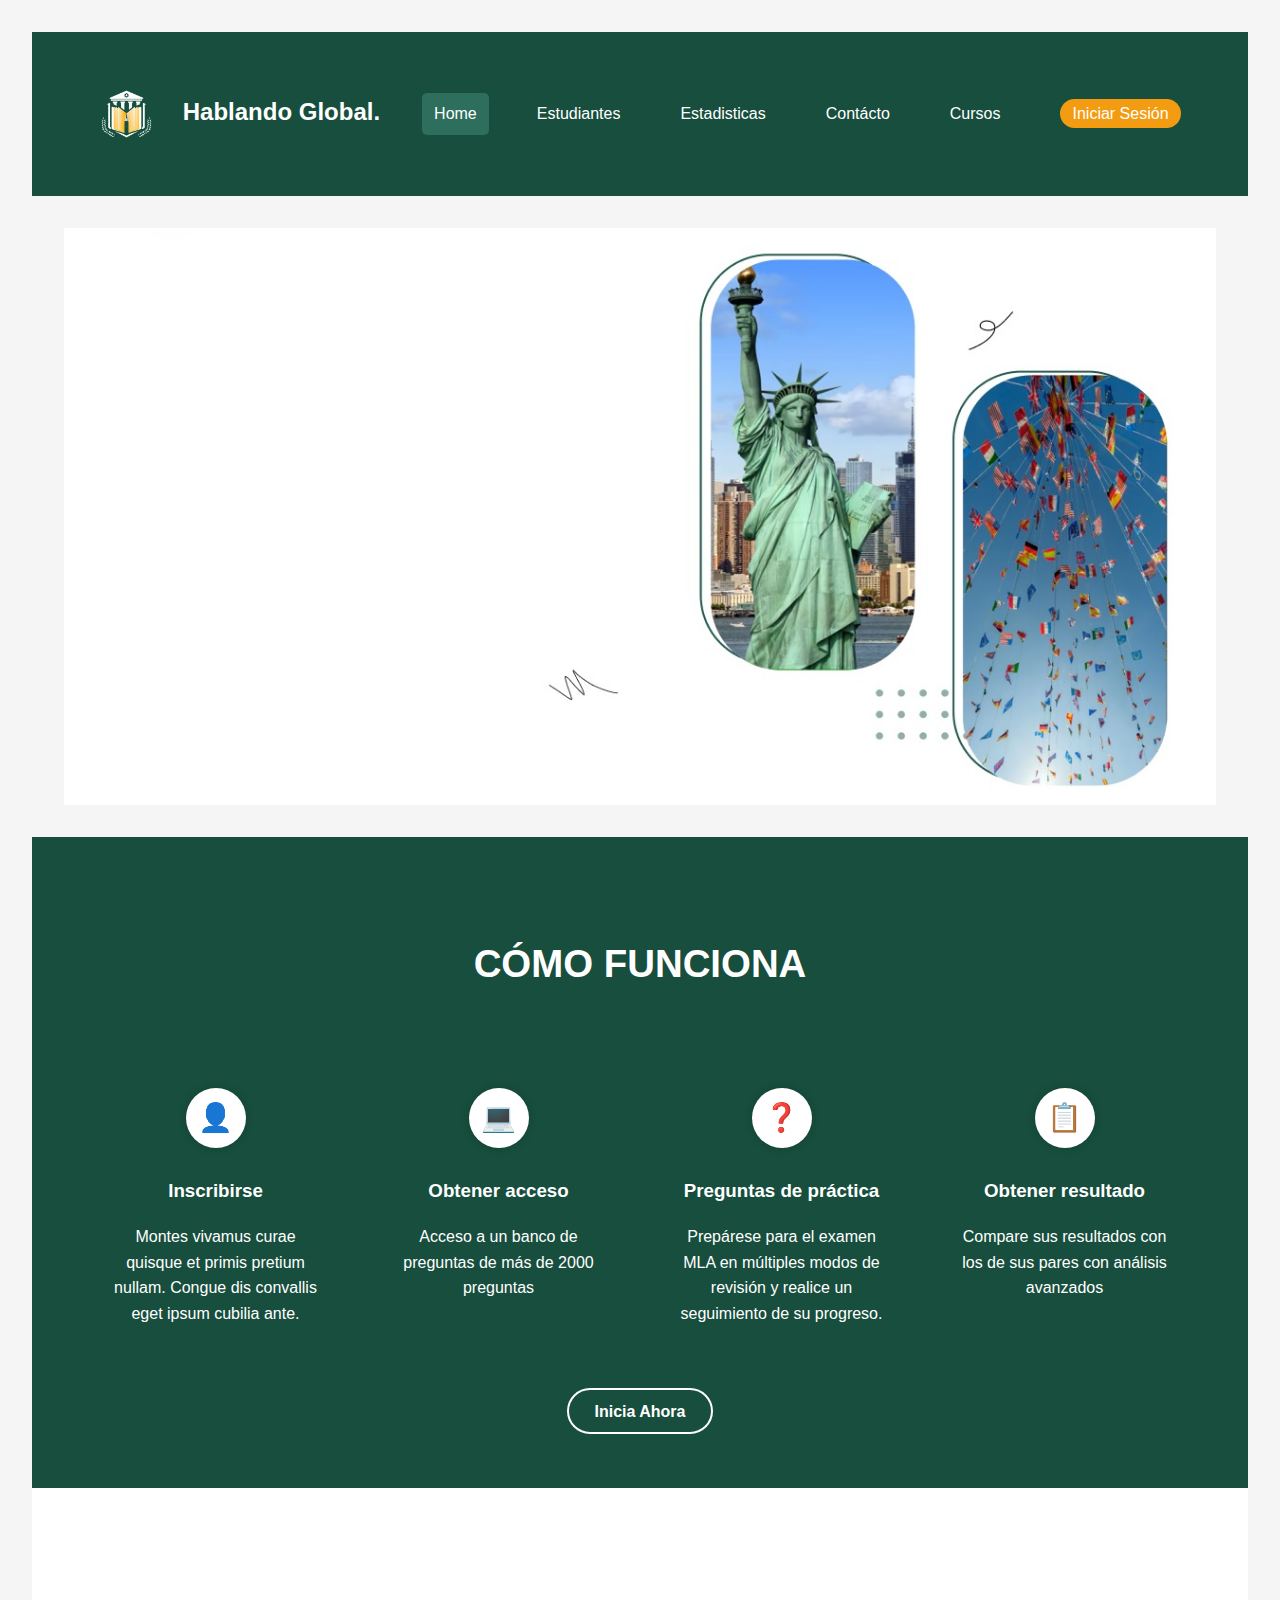
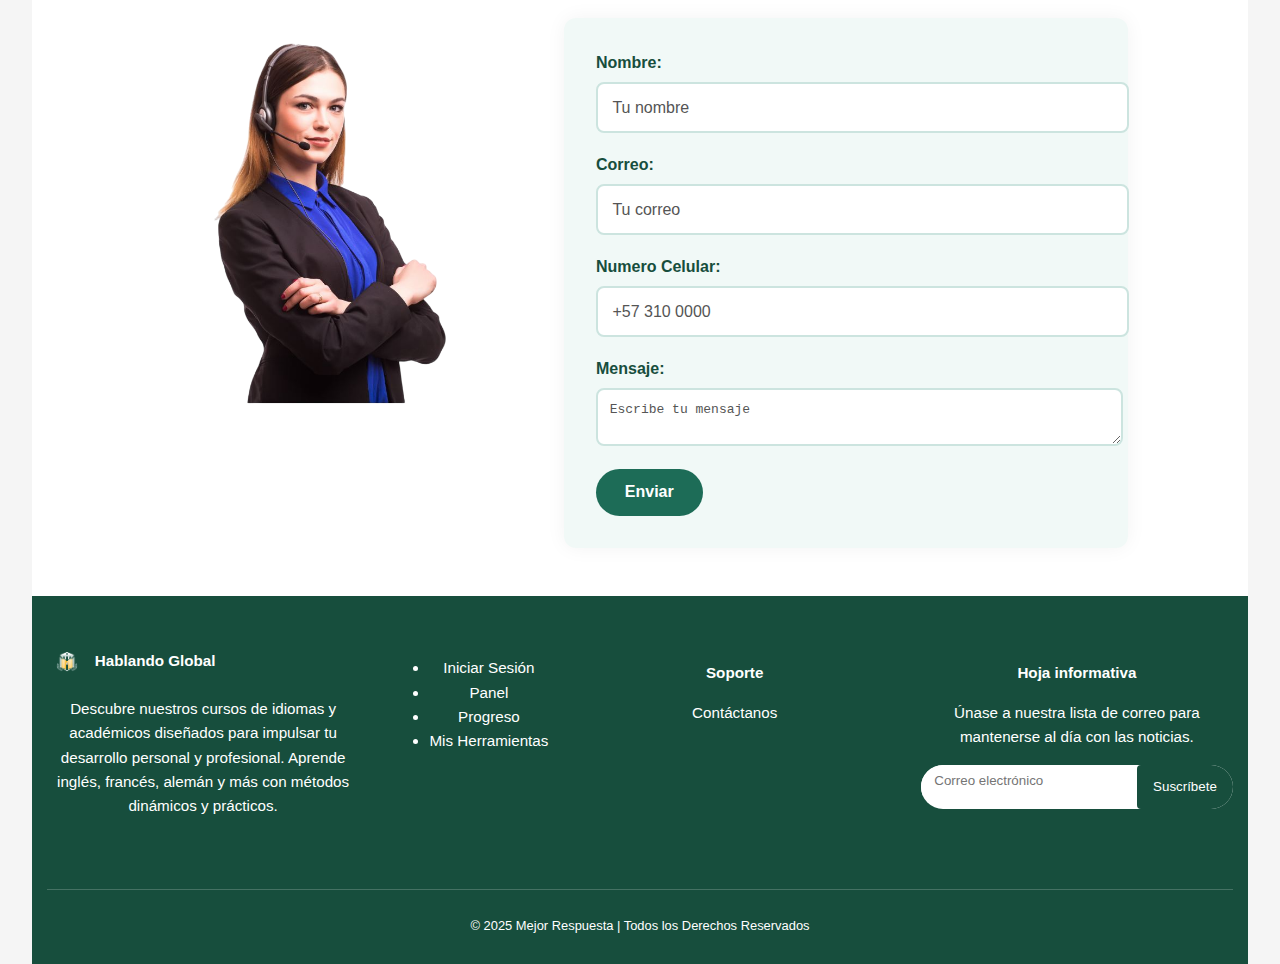
<file: index.html>
<!DOCTYPE html>
<html lang="es">
<head>
	<meta charset="UTF-8">
	<meta name="viewport" content="width=device-width, initial-scale=1.0">
	<title>Educación Global</title>
	<link rel="stylesheet" href="css/estilos.css">
</head>
<body>

<!-- Encabezado -->
<nav>
	<div id="page">
		<!-- Navegación profesional -->
		<nav class="fh5co-nav">
			<div class="top-menu">
				<div class="container">

					<div class="col-xs-2">
						<div id="fh5co-logo">
							<a href="index.html">
								<img src="images/logo.png" alt="Logo Hablando Global" class="logo-img">
								<strong>Hablando Global<span>.</span></strong>
							</a>
						</div>
					</div>

					<div class="col-xs-10 text-right menu-1">
							<ul>
								<li class="active"><a href="index.html">Home</a></li>
								<li><a href="estudiantes.html">Estudiantes</a></li>
								<li><a href="index_dashboard.html">Estadisticas</a></li>
								<li><a href="contacto.html">Contácto</a></li>
								<li class="has-dropdown">
									<a href="cursos.html">Cursos</a>
									<ul class="dropdown">
										<li><a href="ingles.html">Inglés</a></li>
										<li><a href="#">Alemán</a></li>
										<li><a href="#">Francés</a></li>
										<li><a href="#">Mandarín</a></li>
									</ul>
								</li>
								<li class="btn-cta"><a href="login.html"><span>Iniciar Sesión</span></a></li>
							</ul>
						</div>

				</div>
			</div>
		</nav>
	</div>

</nav>


<!-- Imagen principal -->
<section id="imagen">
	<img src="images/home1.jpg" alt="Imagen">
</section>
<!-- Como funciona -->
<section id="como-funciona" class="seccion-funciona">
	<h2>Cómo Funciona</h2>
	<div class="funciona-grid">
		<div class="funciona-item">
			<div class="icono">👤</div>
			<h3>Inscribirse</h3>
			<p>Montes vivamus curae quisque et primis pretium nullam. Congue dis convallis eget ipsum cubilia ante.</p>
		</div>
		<div class="funciona-item">
			<div class="icono">💻</div>
			<h3>Obtener acceso</h3>
			<p>Acceso a un banco de preguntas de más de 2000 preguntas</p>
		</div>
		<div class="funciona-item">
			<div class="icono">❓</div>
			<h3>Preguntas de práctica</h3>
			<p>Prepárese para el examen MLA en múltiples modos de revisión y realice un seguimiento de su progreso.</p>
		</div>
		<div class="funciona-item">
			<div class="icono">📋</div>
			<h3>Obtener resultado</h3>
			<p>Compare sus resultados con los de sus pares con análisis avanzados</p>
		</div>
	</div>

	<div class="funciona-boton">
		<a href="#contacto" class="btn-funciona">Inicia Ahora</a>
	</div>
</section>


<!-- Contacto -->
<section id="contacto" class="seccion-contacto">
	<h2>Contáctanos</h2>

	<div class="contacto-contenedor">
		<!-- Imagen a la izquierda -->
		<div class="contacto-imagen">
			<img src="images/asesor.png" alt="Soporte o contacto">
		</div>

		<!-- Formulario a la derecha -->
		<form action="#">
			<label for="nombre">Nombre:</label>
			<input type="text" id="nombre" name="nombre" placeholder="Tu nombre">

			<label for="correo">Correo:</label>
			<input type="email" id="correo" name="correo" placeholder="Tu correo">

			<label for="correo">Numero Celular:</label>
			<input type="email" id="celular" name="celular" placeholder="+57 310 0000">

			<label for="mensaje">Mensaje:</label>
			<textarea id="mensaje" name="mensaje" placeholder="Escribe tu mensaje"></textarea>

			<button type="submit">Enviar</button>
		</form>
	</div>
</section>



<!-- Pie de página -->
<footer class="footer">
	<div class="footer-contenido">
		<!-- Logo + Descripción -->
		<div class="footer-col">
			<div class="footer-logo">
				<img src="images/logo.png" alt="Logo" class="logo-footer">
				<span><strong>Hablando Global</strong></span>
			</div>
			<p>Descubre nuestros cursos de idiomas y académicos diseñados para impulsar tu desarrollo personal y profesional. Aprende inglés, francés, alemán y más con métodos dinámicos y prácticos.</p>
			<div class="footer-social">
				<a href="#"><i class="icon-facebook2"></i></a>
				<a href="#"><i class="icon-twitter2"></i></a>
				<a href="#"><i class="icon-linkedin2"></i></a>
				<a href="#"><i class="icon-instagram"></i></a>
			</div>
		</div>

		<!-- Mi Cuenta -->
		<ul>
			<li><a href="login.html">Iniciar Sesión</a></li>
			<li><a href="InfoUsuario.html">Panel</a></li>
			<li><a href="cursos.html">Progreso</a></li>
			<li><a href="#">Mis Herramientas</a></li>
		</ul>

		<!-- Soporte -->
		<div class="footer-col">
			<h4>Soporte</h4>
			<ul>
				<li><a href="#">Contáctanos</a></li>
			</ul>
		</div>

		<!-- Suscripción -->
		<div class="footer-col">
			<h4>Hoja informativa</h4>
			<p>Únase a nuestra lista de correo para mantenerse al día con las noticias.</p>
			<form class="newsletter">
				<input type="email" placeholder="Correo electrónico">
				<button type="submit">Suscríbete</button>
			</form>
		</div>
	</div>

	<div class="footer-bottom">
		<p>&copy; 2025 Mejor Respuesta | Todos los Derechos Reservados</p>
	</div>
</footer>
</body>
</html>
</file>
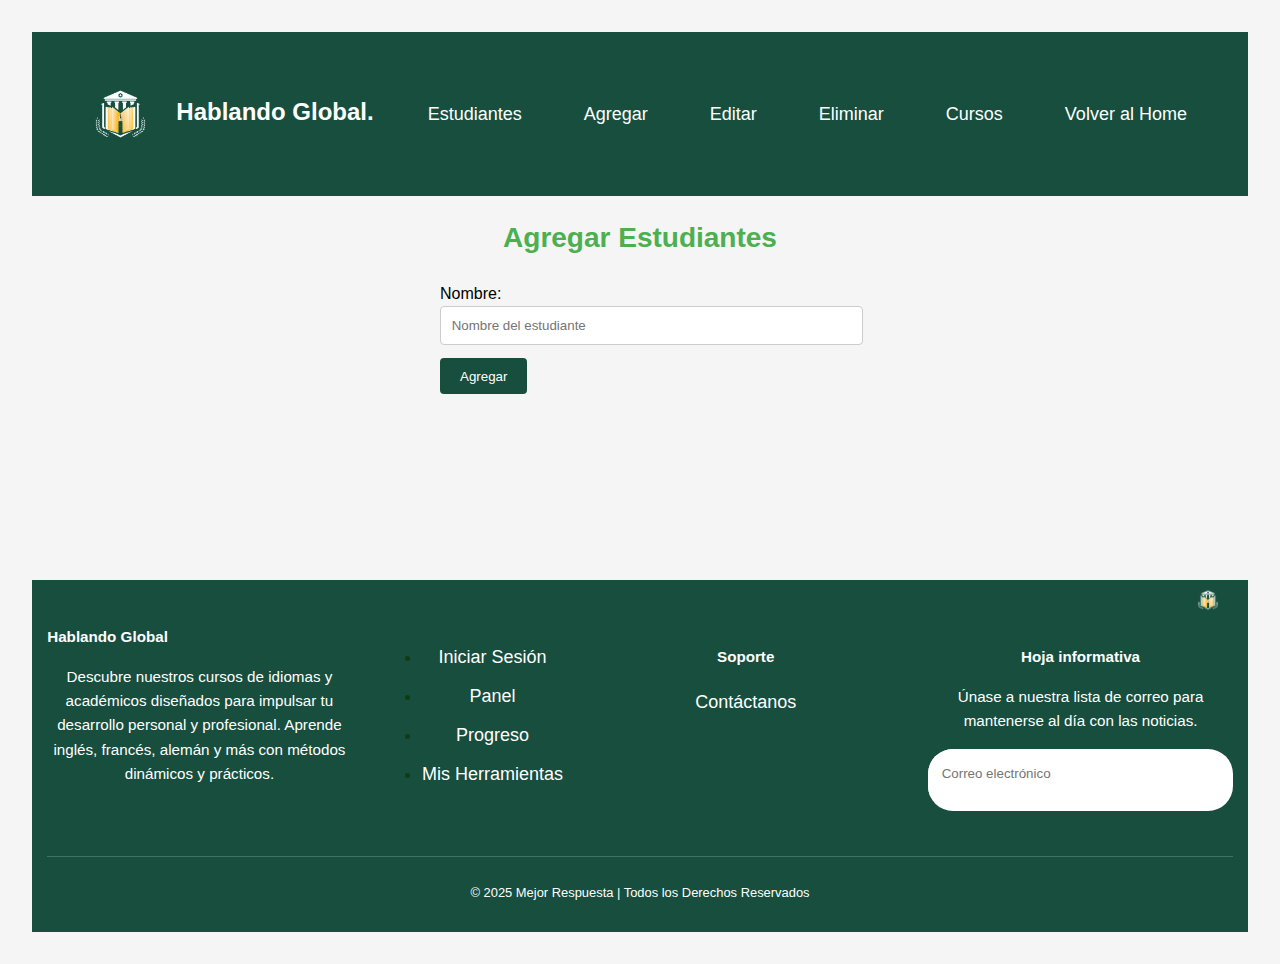
<file: agregar.html>
<!DOCTYPE html>
<html lang="es">
<head>
  <meta charset="UTF-8">
  <meta name="viewport" content="width=device-width, initial-scale=1.0">
  <title>Hablando Global</title>
  <link rel="stylesheet" href="css/style.css">
  <link rel="stylesheet" href="css/estilos.css">
</head>
<body>
<!-- Encabezado -->
<nav>
  <div id="page">
    <!-- Navegación profesional -->
    <nav class="fh5co-nav">
      <div class="top-menu">
        <div class="container">

          <div class="col-xs-2">
            <div id="fh5co-logo">
              <a href="index.html">
                <img src="images/logo.png" alt="Logo Hablando Global" class="logo-img">
                <strong>Hablando Global<span>.</span></strong>
              </a>
            </div>
          </div>

          <div class="col-xs-10 text-right menu-1">
            <ul>
              <li><a href="estudiantes.html">Estudiantes</a></li>
              <li><a href="agregar.html">Agregar</a></li>
              <li><a href="editar.html">Editar</a></li>
              <li><a href="eliminar.html">Eliminar</a></li>
              <li><a href="cursos.html">Cursos</a></li>
              <li><a href="index.html">Volver al Home</a></li>
            </ul>
          </div>

        </div>
      </div>
    </nav>
  </div>

</nav>
  </div>
  <main>
    <h2 class="section-title">Agregar Estudiantes</h2>
    <form>
      <label for="nombre">Nombre:</label>
      <input type="text" id="nombre" name="nombre" placeholder="Nombre del estudiante">
      <button type="submit">Agregar</button>
    </form>
  </main>
<!-- Pie de página -->
<footer class="footer">
  <div class="footer-contenido">
    <!-- Logo + Descripción -->
    <div class="footer-col">
      <div class="footer-logo">
        <img src="images/logo.png" alt="Logo" class="logo-footer">
        <span><strong>Hablando Global</strong></span>
      </div>
      <p>Descubre nuestros cursos de idiomas y académicos diseñados para impulsar tu desarrollo personal y profesional. Aprende inglés, francés, alemán y más con métodos dinámicos y prácticos.</p>
      <div class="footer-social">
        <a href="#"><i class="icon-facebook2"></i></a>
        <a href="#"><i class="icon-twitter2"></i></a>
        <a href="#"><i class="icon-linkedin2"></i></a>
        <a href="#"><i class="icon-instagram"></i></a>
      </div>
    </div>

    <!-- Mi Cuenta -->
    <ul>
      <li><a href="login.html">Iniciar Sesión</a></li>
      <li><a href="InfoUsuario.html">Panel</a></li>
      <li><a href="cursos.html">Progreso</a></li>
      <li><a href="#">Mis Herramientas</a></li>
    </ul>

    <!-- Soporte -->
    <div class="footer-col">
      <h4>Soporte</h4>
      <ul>
        <li><a href="#">Contáctanos</a></li>
      </ul>
    </div>

    <!-- Suscripción -->
    <div class="footer-col">
      <h4>Hoja informativa</h4>
      <p>Únase a nuestra lista de correo para mantenerse al día con las noticias.</p>
      <form class="newsletter">
        <input type="email" placeholder="Correo electrónico">
        <button type="submit">Suscríbete</button>
      </form>
    </div>
  </div>

  <div class="footer-bottom">
    <p>&copy; 2025 Mejor Respuesta | Todos los Derechos Reservados</p>
  </div>
</footer>


</body>
</html>
</file>
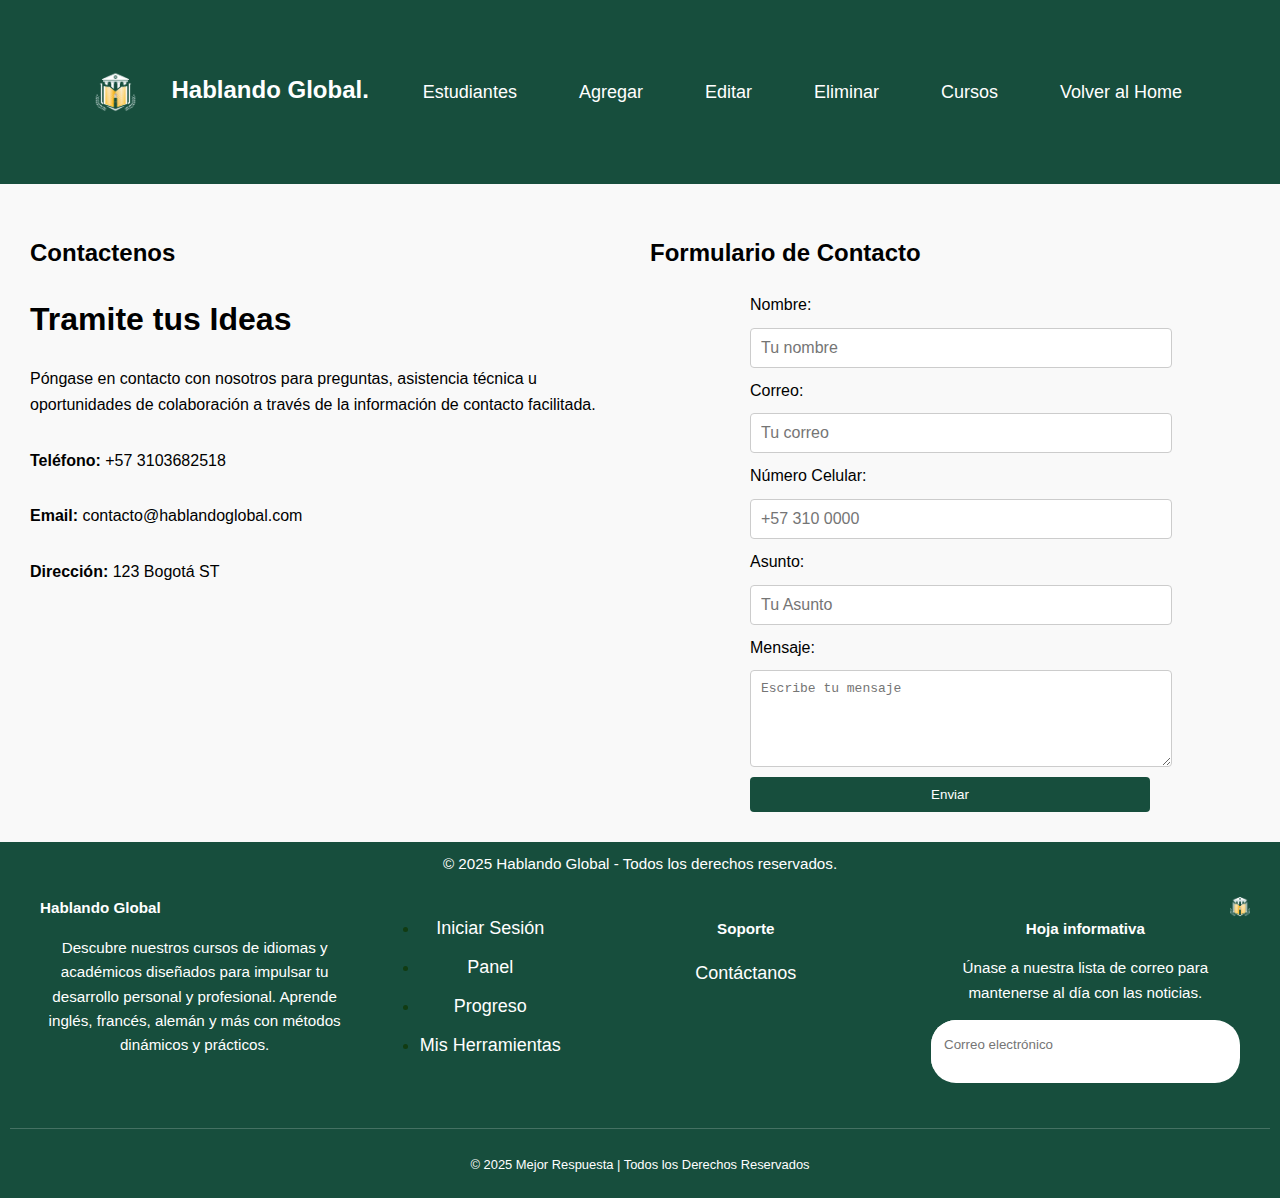
<file: Contacto.html>
<!DOCTYPE html>
<html lang="es">
<head>
    <meta charset="UTF-8">
    <meta name="viewport" content="width=device-width, initial-scale=1.0">
    <title>Hablando Global</title>
    <link rel="stylesheet" href="css/style.css">
    <link rel="stylesheet" href="css/estilos.css">
    <link rel="stylesheet" href="css/estilos_contaco.css">
</head>
<body>
<!-- Encabezado -->
<nav>
    <div id="page">
        <!-- Navegación profesional -->
        <nav class="fh5co-nav">
            <div class="top-menu">
                <div class="container">

                    <div class="col-xs-2">
                        <div id="fh5co-logo">
                            <a href="index.html">
                                <img src="images/logo.png" alt="Logo Hablando Global" class="logo-img">
                                <strong>Hablando Global<span>.</span></strong>
                            </a>
                        </div>
                    </div>

                    <div class="col-xs-10 text-right menu-1">
                        <ul>
                            <li><a href="estudiantes.html">Estudiantes</a></li>
                            <li><a href="agregar.html">Agregar</a></li>
                            <li><a href="editar.html">Editar</a></li>
                            <li><a href="eliminar.html">Eliminar</a></li>
                            <li><a href="cursos.html">Cursos</a></li>
                            <li><a href="index.html">Volver al Home</a></li>
                        </ul>
                    </div>

                </div>
            </div>
        </nav>
    </div>

</nav>

    <!-- Contenedor principal -->
    <div class="container">
        <!-- Información de contacto -->
        <div class="contact-info">
            <h2>Contactenos</h2> <!-- Título de la sección -->
            <h1>Tramite tus Ideas</h1> <!-- Subtítulo -->
            <p>Póngase en contacto con nosotros para preguntas, asistencia técnica u oportunidades de colaboración a través de la información de contacto facilitada.</p>
            <p><strong>Teléfono:</strong> +57 3103682518</p> <!-- Información de contacto: Teléfono -->
            <p><strong>Email:</strong> contacto@hablandoglobal.com</p> <!-- Información de contacto: Email -->
            <p><strong>Dirección:</strong> 123 Bogotá ST</p> <!-- Información de contacto: Dirección -->
        </div>

        <!-- Formulario de contacto -->
        <div class="contact-form">
            <h2>Formulario de Contacto</h2> <!-- Título del formulario -->
            <form action="#"> <!-- Acción del formulario (actualmente no funcional) -->
                <!-- Campo para el nombre -->
                <label for="nombre">Nombre:</label>
                <input type="text" id="nombre" name="nombre" placeholder="Tu nombre" required>

                <!-- Campo para el correo -->
                <label for="correo">Correo:</label>
                <input type="email" id="correo" name="correo" placeholder="Tu correo" required>

                <!-- Campo para el número de celular -->
                <label for="celular">Número Celular:</label>
                <input type="tel" id="celular" name="celular" placeholder="+57 310 0000" required>

                <!-- Campo para el asunto -->
                <label for="asunto">Asunto:</label>
                <input type="text" id="asunto" name="asunto" placeholder="Tu Asunto" required>

                <!-- Campo para el mensaje -->
                <label for="mensaje">Mensaje:</label>
                <textarea id="mensaje" name="mensaje" placeholder="Escribe tu mensaje" rows="5" required></textarea>

                <!-- Botón para enviar el formulario -->
                <button type="submit">Enviar</button>
            </form>
        </div>
    </div>

    <!-- Pie de página -->
    <div class="footer">
        &copy; 2025 Hablando Global - Todos los derechos reservados. <!-- Derechos reservados -->
    </div>
<!-- Pie de página -->
<footer class="footer">
    <div class="footer-contenido">
        <!-- Logo + Descripción -->
        <div class="footer-col">
            <div class="footer-logo">
                <img src="images/logo.png" alt="Logo" class="logo-footer">
                <span><strong>Hablando Global</strong></span>
            </div>
            <p>Descubre nuestros cursos de idiomas y académicos diseñados para impulsar tu desarrollo personal y profesional. Aprende inglés, francés, alemán y más con métodos dinámicos y prácticos.</p>
            <div class="footer-social">
                <a href="#"><i class="icon-facebook2"></i></a>
                <a href="#"><i class="icon-twitter2"></i></a>
                <a href="#"><i class="icon-linkedin2"></i></a>
                <a href="#"><i class="icon-instagram"></i></a>
            </div>
        </div>

        <!-- Mi Cuenta -->
        <ul>
            <li><a href="login.html">Iniciar Sesión</a></li>
            <li><a href="InfoUsuario.html">Panel</a></li>
            <li><a href="cursos.html">Progreso</a></li>
            <li><a href="#">Mis Herramientas</a></li>
        </ul>

        <!-- Soporte -->
        <div class="footer-col">
            <h4>Soporte</h4>
            <ul>
                <li><a href="#">Contáctanos</a></li>
            </ul>
        </div>

        <!-- Suscripción -->
        <div class="footer-col">
            <h4>Hoja informativa</h4>
            <p>Únase a nuestra lista de correo para mantenerse al día con las noticias.</p>
            <form class="newsletter">
                <input type="email" placeholder="Correo electrónico">
                <button type="submit">Suscríbete</button>
            </form>
        </div>
    </div>

    <div class="footer-bottom">
        <p>&copy; 2025 Mejor Respuesta | Todos los Derechos Reservados</p>
    </div>
</footer>


</body>
</html>
</file>
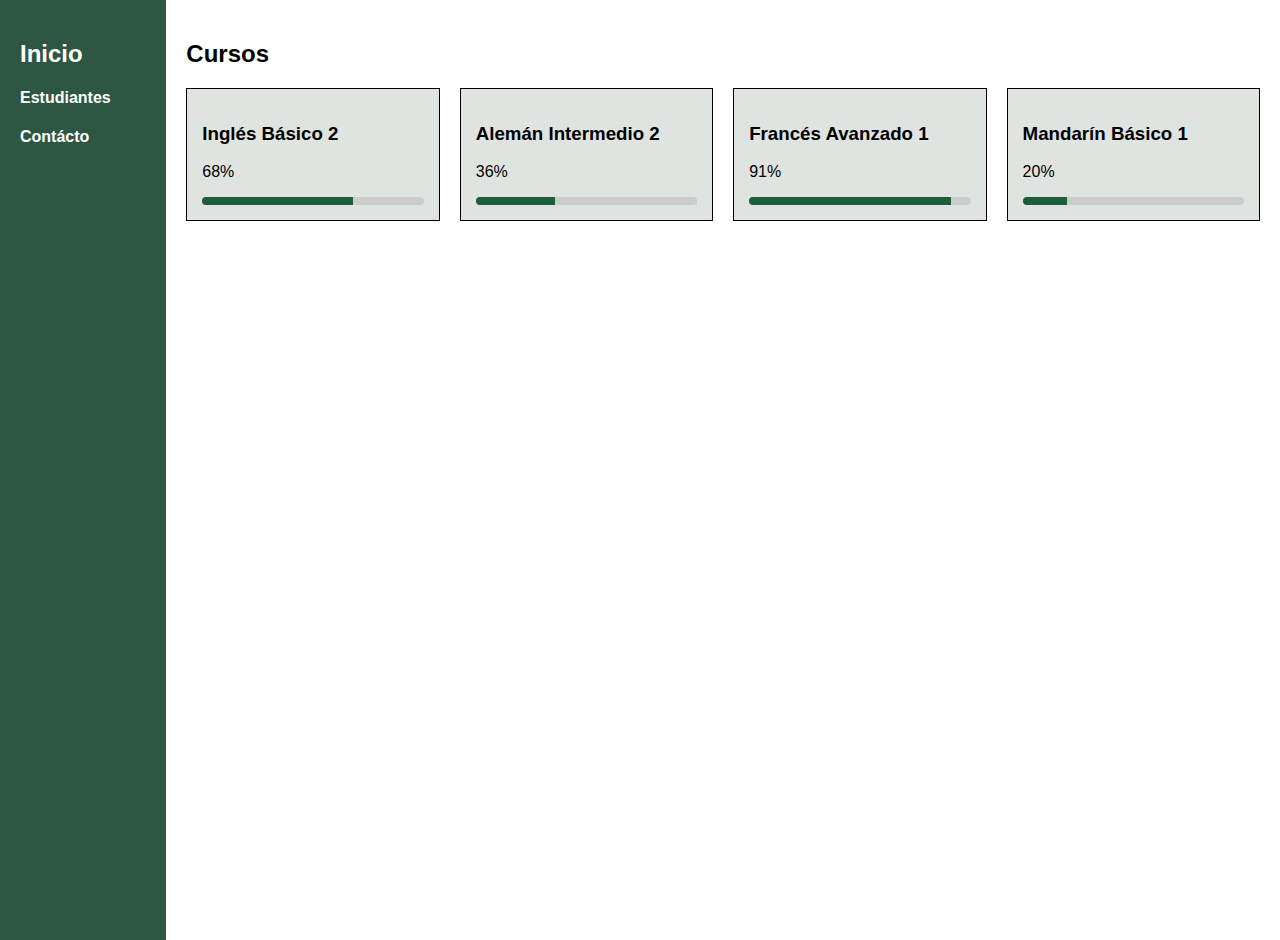
<file: crusos.html>
<html lang="es">
<head>
    <meta charset="UTF-8">
    <meta name="viewport" content="width=device-width, initial-scale=1.0">
    <title>Cursos</title>
    <link rel="stylesheet" href="css/estilos_cursos.css">
</head>
<body>
    <div class="sidebar">
        <h2><a class="inicio" href="index.html">Inicio</a></h2>
        <h4>Estudiantes</h4>
        <h4>Contácto</h4>
    </div>
    <div class="content">
        <h2>Cursos</h2>
        <div class="courses">
            <div class="course">
                <h3>Inglés Básico 2</h3>
                <p>68%</p>
                <div class="progress-bar">
                    <div class="progress" style="width: 68%;"></div>
                </div>
            </div>
            <div class="course">
                <h3>Alemán Intermedio 2</h3>
                <p>36%</p>
                <div class="progress-bar">
                    <div class="progress" style="width: 36%;"></div>
                </div>
            </div>
            <div class="course">
                <h3>Francés Avanzado 1</h3>
                <p>91%</p>
                <div class="progress-bar">
                    <div class="progress" style="width: 91%;"></div>
                </div>
            </div>
            <div class="course">
                <h3>Mandarín Básico 1</h3>
                <p>20%</p>
                <div class="progress-bar">
                    <div class="progress" style="width: 20%;"></div>
                </div>
            </div>
        </div>
    </div>
</body>
</html>
</file>
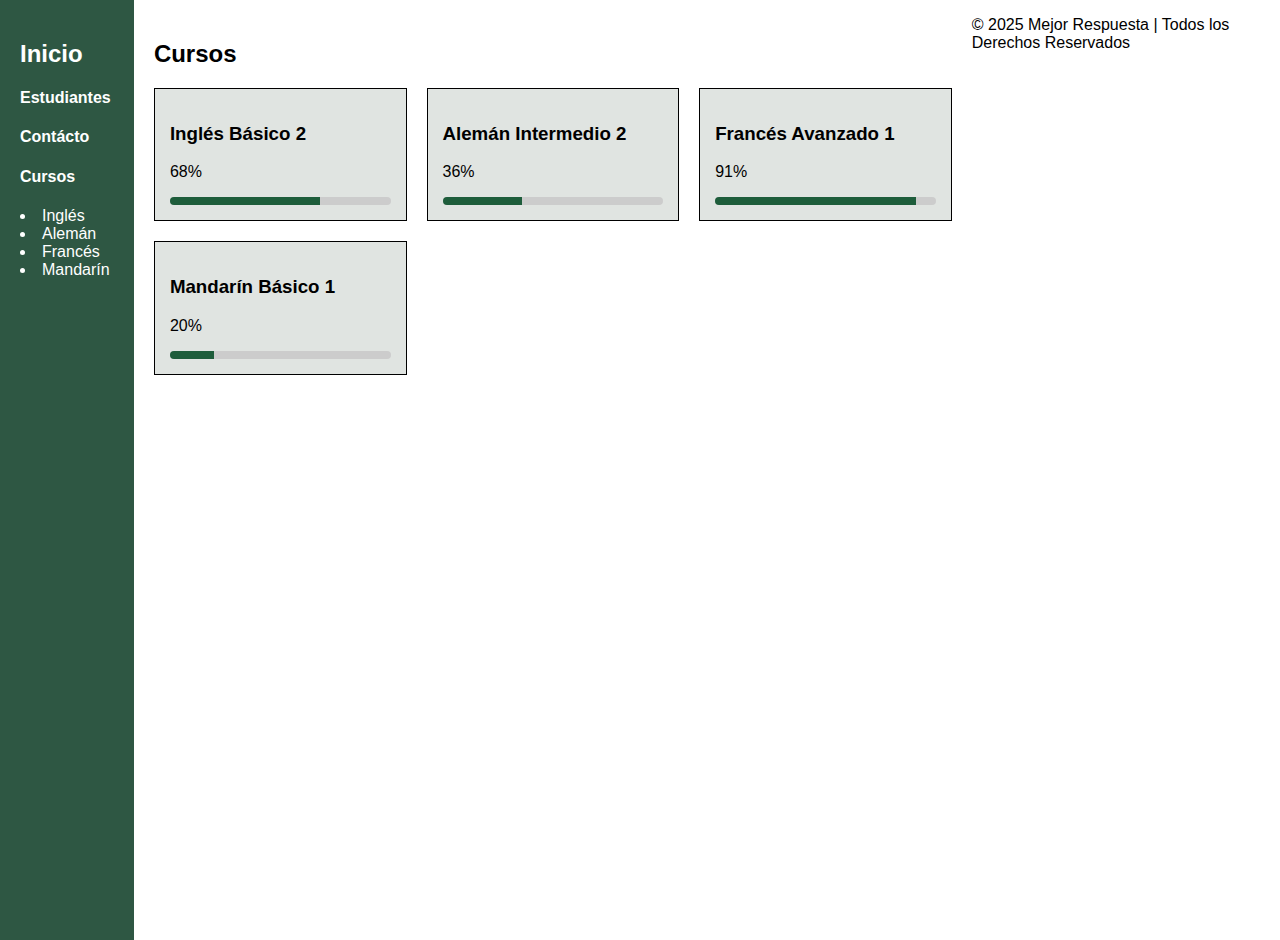
<file: cursos.html>
<html lang="es">
<head>
    <meta charset="UTF-8">
    <meta name="viewport" content="width=device-width, initial-scale=1.0">
    <title>Cursos</title>
    <link rel="stylesheet" href="css/estilos_cursos.css">
</head>
<body>
    <!-- Barra Lateral -->
    <div class="sidebar">
        <h2><a class="inicio" href="index.html">Inicio</a></h2>
        <h4>Estudiantes</h4>
        <h4>Contácto</h4>
        <h4>Cursos</h4>
                <li><a class="inicio" href="#">Inglés</a></li>
                <li><a class="inicio" href="#">Alemán</a></li>
                <li><a class="inicio" href="#">Francés</a></li>
                <li><a class="inicio" href="#">Mandarín</a></li>
    </div>
    <!-- Cursos -->
    <div class="content">
        <h2>Cursos</h2>
        <div class="courses">
            <div class="course">
                <h3>Inglés Básico 2</h3>
                <p>68%</p>
                <div class="progress-bar">
                    <div class="progress" style="width: 68%;"></div>
                </div>
            </div>
            <div class="course">
                <h3>Alemán Intermedio 2</h3>
                <p>36%</p>
                <div class="progress-bar">
                    <div class="progress" style="width: 36%;"></div>
                </div>
            </div>
            <div class="course">
                <h3>Francés Avanzado 1</h3>
                <p>91%</p>
                <div class="progress-bar">
                    <div class="progress" style="width: 91%;"></div>
                </div>
            </div>
            <div class="course">
                <h3>Mandarín Básico 1</h3>
                <p>20%</p>
                <div class="progress-bar">
                    <div class="progress" style="width: 20%;"></div>
                </div>
            </div>
        </div>
    </div>
    <!-- Pie de página -->
<footer>
	<div>
		<p>&copy; 2025 Mejor Respuesta | Todos los Derechos Reservados</p>
	</div>
</footer>
</body>
</html>
</file>
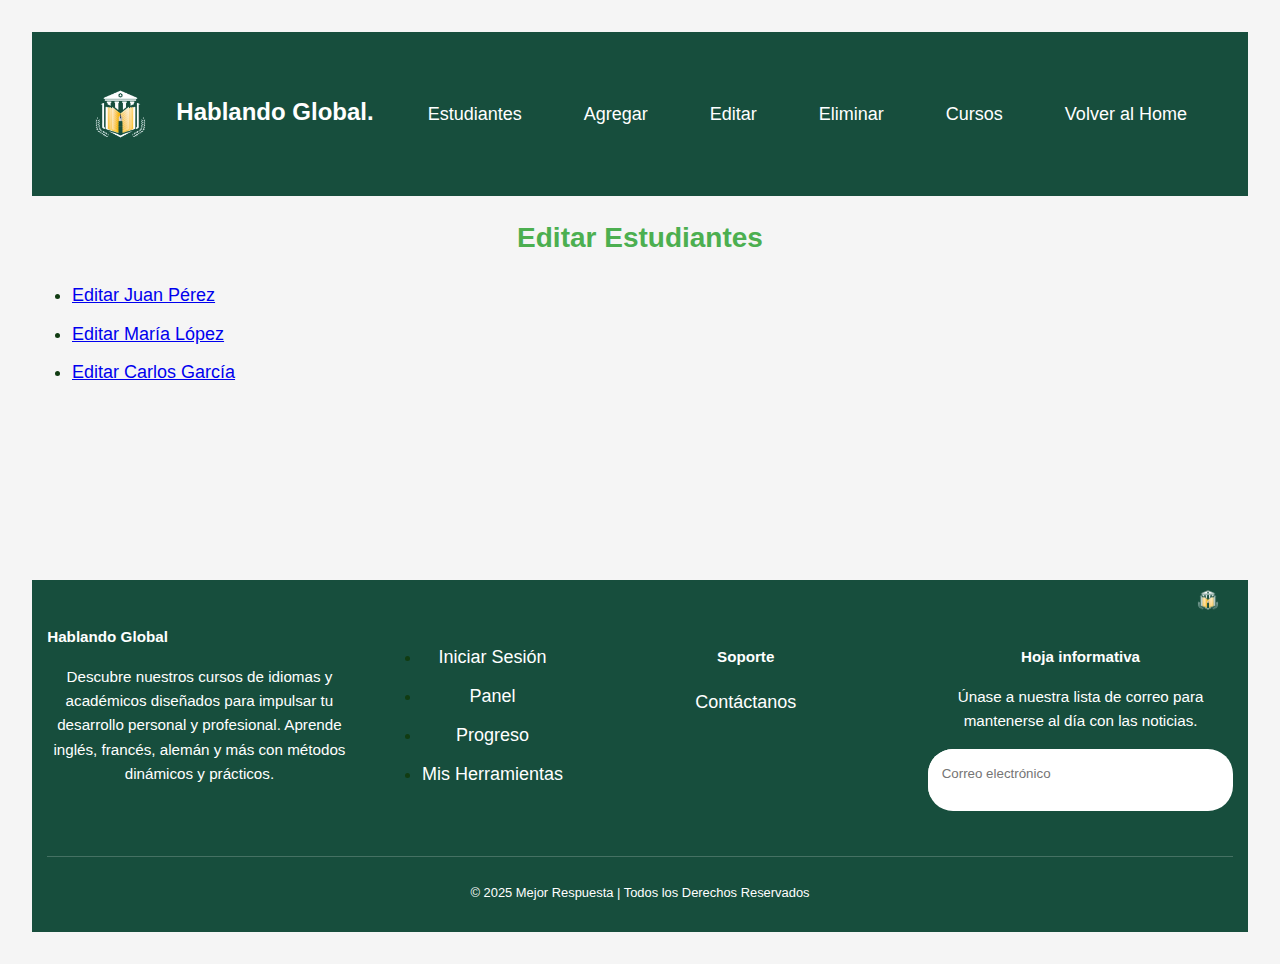
<file: editar.html>
<!DOCTYPE html>
<html lang="es">
<head>
  <meta charset="UTF-8">
  <meta name="viewport" content="width=device-width, initial-scale=1.0">
  <title>Hablando Global</title>
  <link rel="stylesheet" href="css/style.css">
  <link rel="stylesheet" href="css/estilos.css">
</head>
<body>
<!-- Encabezado -->
<nav>
  <div id="page">
    <!-- Navegación profesional -->
    <nav class="fh5co-nav">
      <div class="top-menu">
        <div class="container">

          <div class="col-xs-2">
            <div id="fh5co-logo">
              <a href="index.html">
                <img src="images/logo.png" alt="Logo Hablando Global" class="logo-img">
                <strong>Hablando Global<span>.</span></strong>
              </a>
            </div>
          </div>

          <div class="col-xs-10 text-right menu-1">
            <ul>
              <li><a href="estudiantes.html">Estudiantes</a></li>
              <li><a href="agregar.html">Agregar</a></li>
              <li><a href="editar.html">Editar</a></li>
              <li><a href="eliminar.html">Eliminar</a></li>
              <li><a href="cursos.html">Cursos</a></li>
              <li><a href="index.html">Volver al Home</a></li>
            </ul>
          </div>

        </div>
      </div>
    </nav>
  </div>

</nav>
  <main>
    <h2 class="section-title">Editar Estudiantes</h2>
    <ul>
      <li><a href="#">Editar Juan Pérez</a></li>
      <li><a href="#">Editar María López</a></li>
      <li><a href="#">Editar Carlos García</a></li>
    </ul>
  </main>
<!-- Pie de página -->
<footer class="footer">
  <div class="footer-contenido">
    <!-- Logo + Descripción -->
    <div class="footer-col">
      <div class="footer-logo">
        <img src="images/logo.png" alt="Logo" class="logo-footer">
        <span><strong>Hablando Global</strong></span>
      </div>
      <p>Descubre nuestros cursos de idiomas y académicos diseñados para impulsar tu desarrollo personal y profesional. Aprende inglés, francés, alemán y más con métodos dinámicos y prácticos.</p>
      <div class="footer-social">
        <a href="#"><i class="icon-facebook2"></i></a>
        <a href="#"><i class="icon-twitter2"></i></a>
        <a href="#"><i class="icon-linkedin2"></i></a>
        <a href="#"><i class="icon-instagram"></i></a>
      </div>
    </div>

    <!-- Mi Cuenta -->
    <ul>
      <li><a href="login.html">Iniciar Sesión</a></li>
      <li><a href="InfoUsuario.html">Panel</a></li>
      <li><a href="cursos.html">Progreso</a></li>
      <li><a href="#">Mis Herramientas</a></li>
    </ul>

    <!-- Soporte -->
    <div class="footer-col">
      <h4>Soporte</h4>
      <ul>
        <li><a href="#">Contáctanos</a></li>
      </ul>
    </div>

    <!-- Suscripción -->
    <div class="footer-col">
      <h4>Hoja informativa</h4>
      <p>Únase a nuestra lista de correo para mantenerse al día con las noticias.</p>
      <form class="newsletter">
        <input type="email" placeholder="Correo electrónico">
        <button type="submit">Suscríbete</button>
      </form>
    </div>
  </div>

  <div class="footer-bottom">
    <p>&copy; 2025 Mejor Respuesta | Todos los Derechos Reservados</p>
  </div>
</footer>


</body>
</html>
</file>
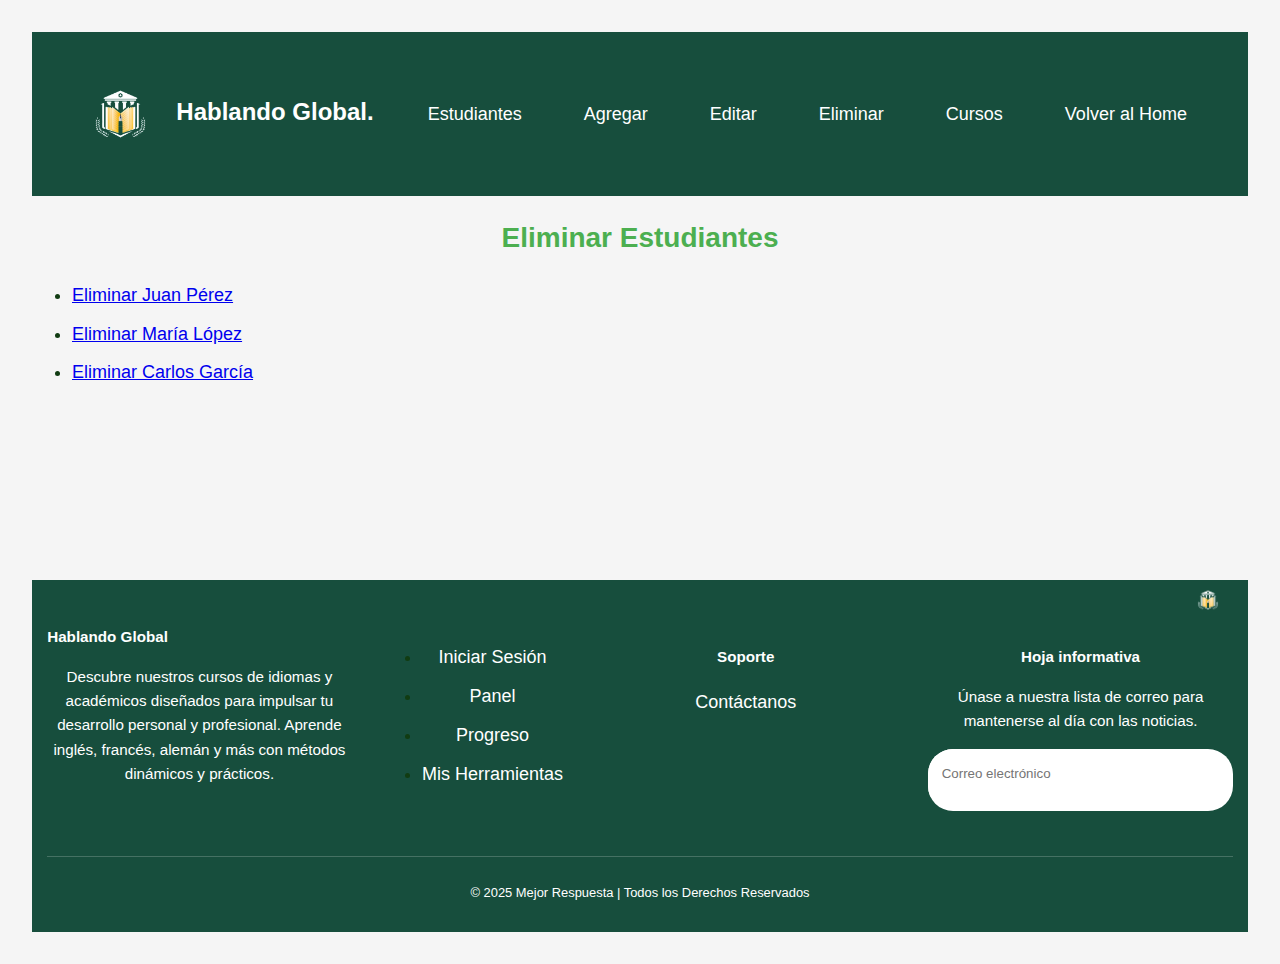
<file: eliminar.html>
<!DOCTYPE html>
<html lang="es">
<head>
  <meta charset="UTF-8">
  <meta name="viewport" content="width=device-width, initial-scale=1.0">
  <title>Hablando Global</title>
  <link rel="stylesheet" href="css/style.css">
  <link rel="stylesheet" href="css/estilos.css">
</head>
<body>
<!-- Encabezado -->
<nav>
  <div id="page">
    <!-- Navegación profesional -->
    <nav class="fh5co-nav">
      <div class="top-menu">
        <div class="container">

          <div class="col-xs-2">
            <div id="fh5co-logo">
              <a href="index.html">
                <img src="images/logo.png" alt="Logo Hablando Global" class="logo-img">
                <strong>Hablando Global<span>.</span></strong>
              </a>
            </div>
          </div>

          <div class="col-xs-10 text-right menu-1">
            <ul>
              <li><a href="estudiantes.html">Estudiantes</a></li>
              <li><a href="agregar.html">Agregar</a></li>
              <li><a href="editar.html">Editar</a></li>
              <li><a href="eliminar.html">Eliminar</a></li>
              <li><a href="cursos.html">Cursos</a></li>
              <li><a href="index.html">Volver al Home</a></li>
            </ul>
          </div>

        </div>
      </div>
    </nav>
  </div>

</nav>
  </div>
  <main>
    <h2 class="section-title">Eliminar Estudiantes</h2>
    <ul>
      <li><a href="#">Eliminar Juan Pérez</a></li>
      <li><a href="#">Eliminar María López</a></li>
      <li><a href="#">Eliminar Carlos García</a></li>
    </ul>
  </main>
<!-- Pie de página -->
<footer class="footer">
  <div class="footer-contenido">
    <!-- Logo + Descripción -->
    <div class="footer-col">
      <div class="footer-logo">
        <img src="images/logo.png" alt="Logo" class="logo-footer">
        <span><strong>Hablando Global</strong></span>
      </div>
      <p>Descubre nuestros cursos de idiomas y académicos diseñados para impulsar tu desarrollo personal y profesional. Aprende inglés, francés, alemán y más con métodos dinámicos y prácticos.</p>
      <div class="footer-social">
        <a href="#"><i class="icon-facebook2"></i></a>
        <a href="#"><i class="icon-twitter2"></i></a>
        <a href="#"><i class="icon-linkedin2"></i></a>
        <a href="#"><i class="icon-instagram"></i></a>
      </div>
    </div>

    <!-- Mi Cuenta -->
    <ul>
      <li><a href="login.html">Iniciar Sesión</a></li>
      <li><a href="InfoUsuario.html">Panel</a></li>
      <li><a href="cursos.html">Progreso</a></li>
      <li><a href="#">Mis Herramientas</a></li>
    </ul>

    <!-- Soporte -->
    <div class="footer-col">
      <h4>Soporte</h4>
      <ul>
        <li><a href="#">Contáctanos</a></li>
      </ul>
    </div>

    <!-- Suscripción -->
    <div class="footer-col">
      <h4>Hoja informativa</h4>
      <p>Únase a nuestra lista de correo para mantenerse al día con las noticias.</p>
      <form class="newsletter">
        <input type="email" placeholder="Correo electrónico">
        <button type="submit">Suscríbete</button>
      </form>
    </div>
  </div>

  <div class="footer-bottom">
    <p>&copy; 2025 Mejor Respuesta | Todos los Derechos Reservados</p>
  </div>
</footer>


</body>
</html>
</file>
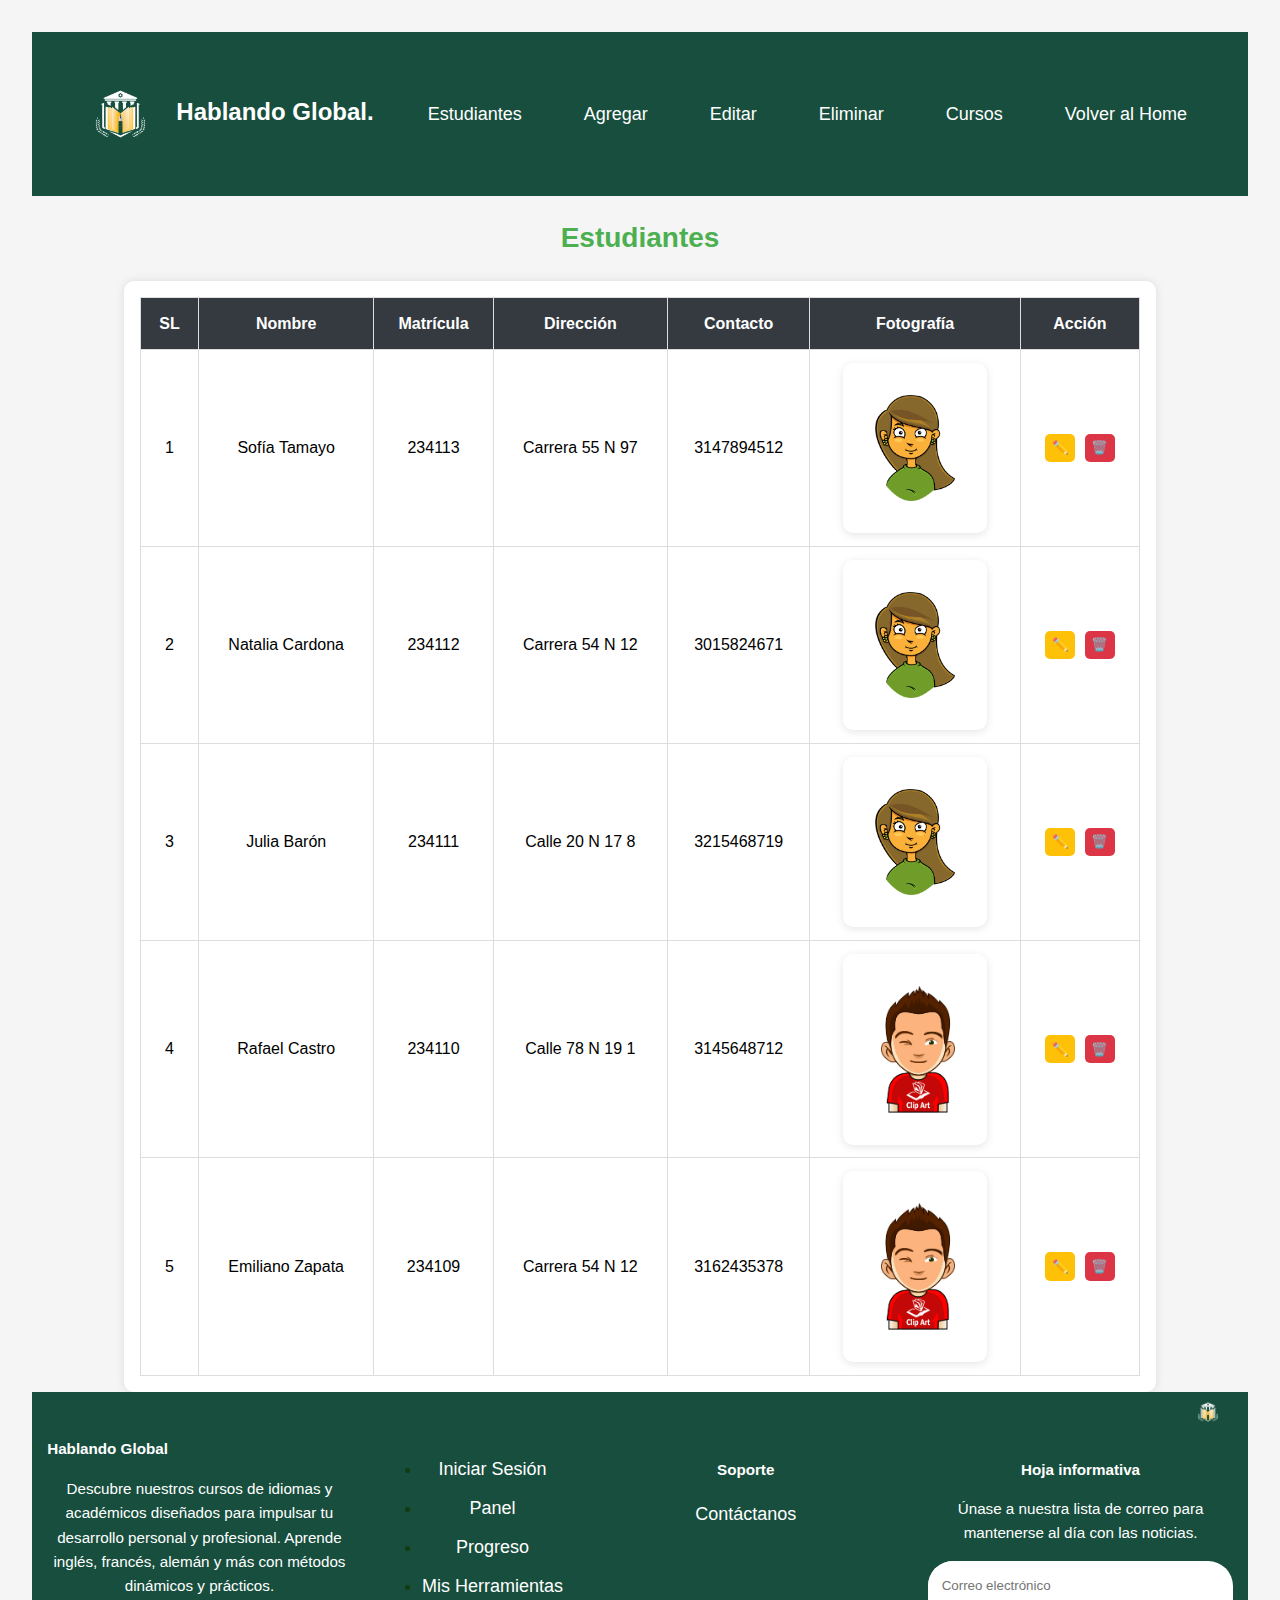
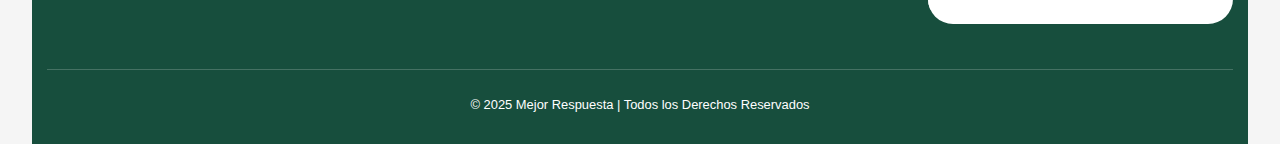
<file: estudiantes.html>
<!DOCTYPE html>
<html lang="es">
<head>
  <meta charset="UTF-8">
  <meta name="viewport" content="width=device-width, initial-scale=1.0">
  <title>Hablando Global</title>
  <link rel="stylesheet" href="css/style.css">
  <link rel="stylesheet" href="css/estilos.css">
</head>
<body>
<!-- Encabezado -->
<nav>
  <div id="page">
    <!-- Navegación profesional -->
    <nav class="fh5co-nav">
      <div class="top-menu">
        <div class="container">

          <div class="col-xs-2">
            <div id="fh5co-logo">
              <a href="index.html">
                <img src="images/logo.png" alt="Logo Hablando Global" class="logo-img">
                <strong>Hablando Global<span>.</span></strong>
              </a>
            </div>
          </div>

          <div class="col-xs-10 text-right menu-1">
            <ul>
              <li><a href="estudiantes.html">Estudiantes</a></li>
              <li><a href="agregar.html">Agregar</a></li>
              <li><a href="editar.html">Editar</a></li>
              <li><a href="eliminar.html">Eliminar</a></li>
              <li><a href="cursos.html">Cursos</a></li>
              <li><a href="index.html">Volver al Home</a></li>
            </ul>
          </div>

        </div>
      </div>
    </nav>
  </div>

</nav>
  </div>
  <main>
    <h2 class="section-title">Estudiantes</h2>
    <div class="table-container">
      <table>
        <thead>
        <tr>
          <th>SL</th>
          <th>Nombre</th>
          <th>Matrícula</th>
          <th>Dirección</th>
          <th>Contacto</th>
          <th>Fotografía</th>
          <th>Acción</th>
        </tr>
        </thead>
        <tbody>
        <tr>
          <td>1</td>
          <td>Sofía Tamayo</td>
          <td>234113</td>
          <td>Carrera 55 N 97</td>
          <td>3147894512</td>
          <td><img class="perfil" src="images/girl.png" alt="Sofía"></td>
          <td>
            <button class="edit">✏️</button>
            <button class="delete">🗑️</button>
          </td>
        </tr>
        <tr>
          <td>2</td>
          <td>Natalia Cardona</td>
          <td>234112</td>
          <td>Carrera 54 N 12</td>
          <td>3015824671</td>
          <td><img class="perfil" src="images/girl.png" alt="Natalia"></td>
          <td>
            <button class="edit">✏️</button>
            <button class="delete">🗑️</button>
          </td>
        </tr>
        <tr>
          <td>3</td>
          <td>Julia Barón</td>
          <td>234111</td>
          <td>Calle 20 N 17 8</td>
          <td>3215468719</td>
          <td><img class="perfil" src="images/girl.png" alt="Julia"></td>
          <td>
            <button class="edit">✏️</button>
            <button class="delete">🗑️</button>
          </td>
        </tr>
        <tr>
          <td>4</td>
          <td>Rafael Castro</td>
          <td>234110</td>
          <td>Calle 78 N 19 1</td>
          <td>3145648712</td>
          <td><img class="perfil" src="images/boy.png" alt="Rafael"></td>
          <td>
            <button class="edit">✏️</button>
            <button class="delete">🗑️</button>
          </td>
        </tr>
        <tr>
          <td>5</td>
          <td>Emiliano Zapata</td>
          <td>234109</td>
          <td>Carrera 54 N 12</td>
          <td>3162435378</td>
          <td><img class="perfil" src="images/boy.png" alt="Emiliano"></td>
          <td>
            <button class="edit">✏️</button>
            <button class="delete">🗑️</button>
          </td>
        </tr>
        </tbody>
      </table>
    </div>
  </main>
<!-- Pie de página -->
<footer class="footer">
  <div class="footer-contenido">
    <!-- Logo + Descripción -->
    <div class="footer-col">
      <div class="footer-logo">
        <img src="images/logo.png" alt="Logo" class="logo-footer">
        <span><strong>Hablando Global</strong></span>
      </div>
      <p>Descubre nuestros cursos de idiomas y académicos diseñados para impulsar tu desarrollo personal y profesional. Aprende inglés, francés, alemán y más con métodos dinámicos y prácticos.</p>
      <div class="footer-social">
        <a href="#"><i class="icon-facebook2"></i></a>
        <a href="#"><i class="icon-twitter2"></i></a>
        <a href="#"><i class="icon-linkedin2"></i></a>
        <a href="#"><i class="icon-instagram"></i></a>
      </div>
    </div>

    <!-- Mi Cuenta -->
    <ul>
      <li><a href="login.html">Iniciar Sesión</a></li>
      <li><a href="InfoUsuario.html">Panel</a></li>
      <li><a href="cursos.html">Progreso</a></li>
      <li><a href="#">Mis Herramientas</a></li>
    </ul>

    <!-- Soporte -->
    <div class="footer-col">
      <h4>Soporte</h4>
      <ul>
        <li><a href="#">Contáctanos</a></li>
      </ul>
    </div>

    <!-- Suscripción -->
    <div class="footer-col">
      <h4>Hoja informativa</h4>
      <p>Únase a nuestra lista de correo para mantenerse al día con las noticias.</p>
      <form class="newsletter">
        <input type="email" placeholder="Correo electrónico">
        <button type="submit">Suscríbete</button>
      </form>
    </div>
  </div>

  <div class="footer-bottom">
    <p>&copy; 2025 Mejor Respuesta | Todos los Derechos Reservados</p>
  </div>
</footer>


</body>
</html>
</file>
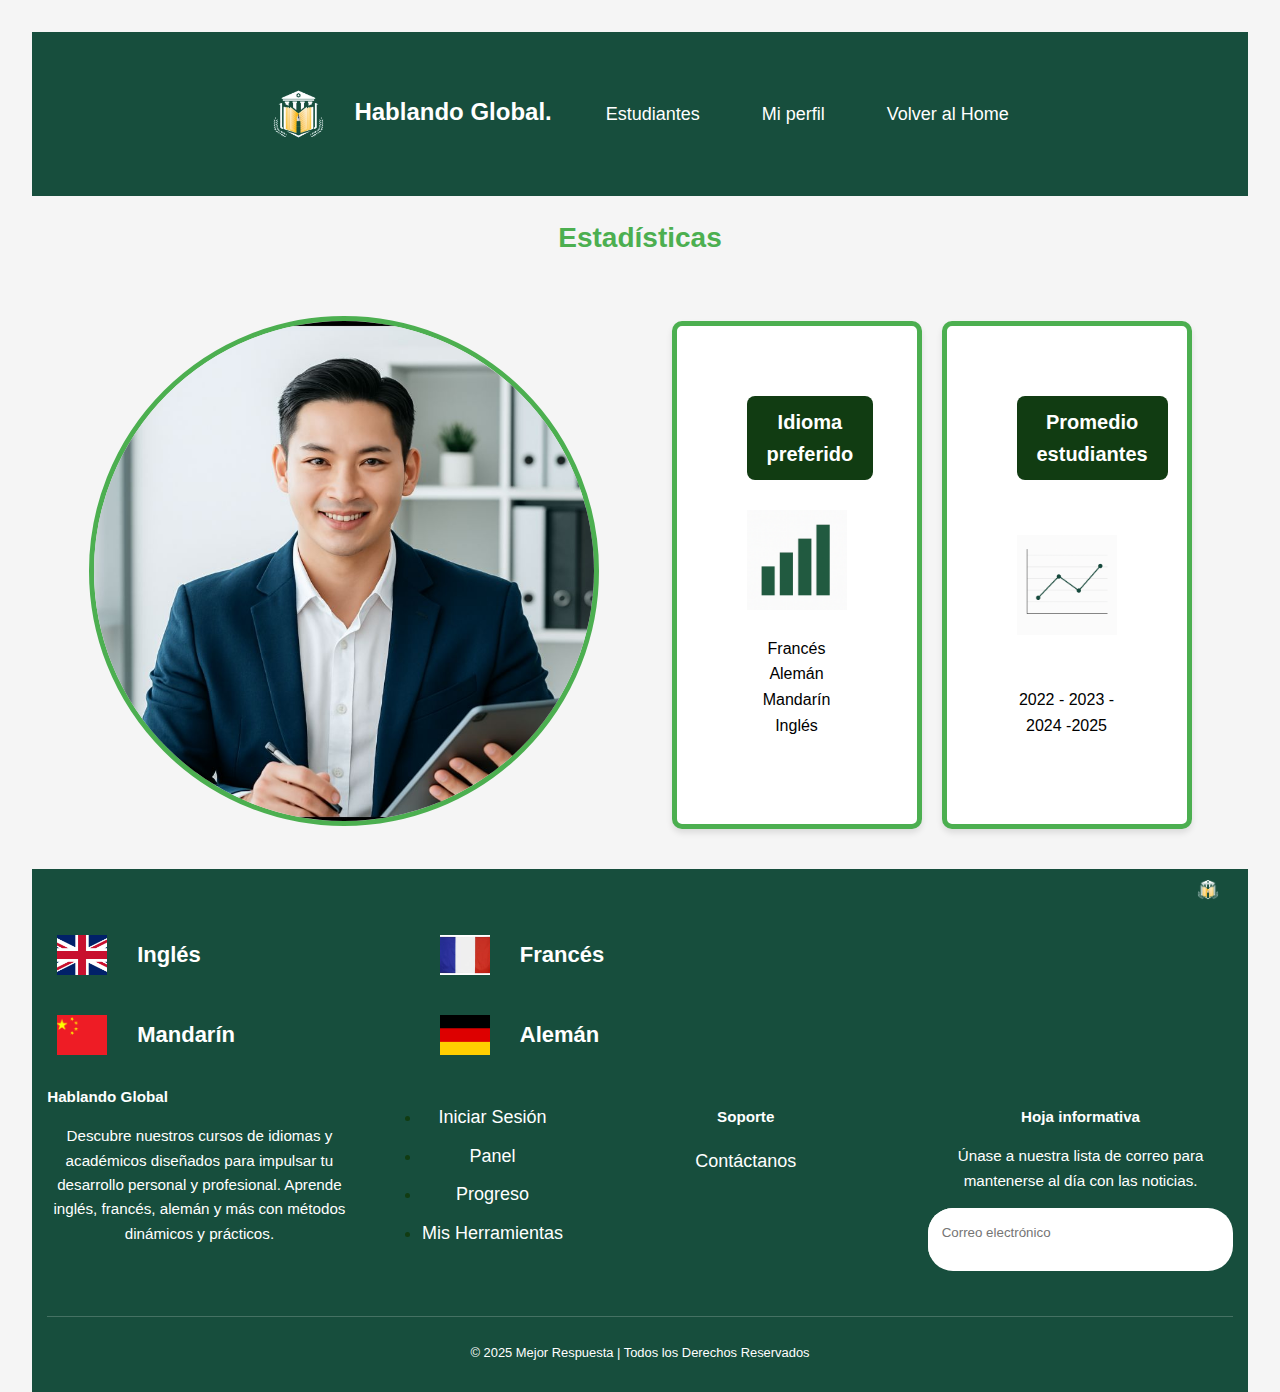
<file: index_dashboard.html>
<!DOCTYPE html>
<html lang="es">
<head>
  <meta charset="UTF-8">
  <meta name="viewport" content="width=device-width, initial-scale=1.0">
  <title>Hablando Global</title>
  <link rel="stylesheet" href="css/style.css">
  <link rel="stylesheet" href="css/estilos.css">
  <link rel="stylesheet" href="https://cdnjs.cloudflare.com/ajax/libs/font-awesome/6.5.0/css/all.min.css">
  <style>
    .card {
        text-decoration: none;
        color: inherit;
    }
  </style>
</head>
<body>
<!-- Encabezado -->
<nav>
  <div id="page">
    <!-- Navegación profesional -->
    <nav class="fh5co-nav">
      <div class="top-menu">
        <div class="container">

          <div class="col-xs-2">
            <div id="fh5co-logo">
              <a href="index.html">
                <img src="images/logo.png" alt="Logo Hablando Global" class="logo-img">
                <strong>Hablando Global<span>.</span></strong>
              </a>
            </div>
          </div>

          <div class="col-xs-10 text-right menu-1">
            <ul>
              <li><a href="estudiantes.html">Estudiantes</a></li>
              <li><a href="InfoUsuario.html">Mi perfil</a></li>
              <li><a href="index.html">Volver al Home</a></li>
            </ul>
          </div>

        </div>
      </div>
    </nav>
  </div>

</nav>

  <!-- Contenido principal -->
  <main>
    <h2 class="section-title">Estadísticas</h2>
    <section class="stats-section">
      <div class="profile">
        <img src="imagenes/imagenhu.jpeg" alt="Perfil">
      </div>
      <div class="cards">
        <div class="card">
          <h3>Idioma preferido</h3>
          <img src="imagenes/grafico.png" alt="Gráfico de barras">
          <p>Francés Alemán Mandarín Inglés</p>
        </div>
        <div class="card">
          <h3>Promedio estudiantes</h3>
          <img src="imagenes/grafico_lineas.png" alt="Gráfico de líneas">
          <p>2022 - 2023 - 2024 -2025</p>
        </div>
      </div>
    </section>
  </main>

  <!-- Parte inferior -->
  <footer class="footer">
    <div class="languages">
      <ul>
        <li class="language-item">
          <img class="flag-english" src="imagenes/image (4).png" alt="Bandera de Inglés">
          <span>Inglés</span>
        </li>
        <li class="language-item">
          <img class="flag-french" src="imagenes/image (3).png" alt="Bandera de Francés">
          <span>Francés</span>
        </li>
        <li class="language-item">
          <img class="flag-mandarin" src="imagenes/image (2).png" alt="Bandera de Mandarín">
          <span>Mandarín</span>
        </li>
        <li class="language-item">
          <img class="flag-german" src="imagenes/image (1).png" alt="Bandera de Alemán">
          <span>Alemán</span>
        </li>
      </ul>
    </div>


      <div class="footer-contenido">
        <!-- Logo + Descripción -->
        <div class="footer-col">
          <div class="footer-logo">
            <img src="images/logo.png" alt="Logo" class="logo-footer">
            <span><strong>Hablando Global</strong></span>
          </div>
          <p>Descubre nuestros cursos de idiomas y académicos diseñados para impulsar tu desarrollo personal y profesional. Aprende inglés, francés, alemán y más con métodos dinámicos y prácticos.</p>
          <div class="footer-social">
            <a href="#"><i class="icon-facebook2"></i></a>
            <a href="#"><i class="icon-twitter2"></i></a>
            <a href="#"><i class="icon-linkedin2"></i></a>
            <a href="#"><i class="icon-instagram"></i></a>
          </div>
        </div>

        <!-- Mi Cuenta -->
        <ul>
          <li><a href="login.html">Iniciar Sesión</a></li>
          <li><a href="InfoUsuario.html">Panel</a></li>
          <li><a href="cursos.html">Progreso</a></li>
          <li><a href="#">Mis Herramientas</a></li>
        </ul>

        <!-- Soporte -->
        <div class="footer-col">
          <h4>Soporte</h4>
          <ul>
            <li><a href="#">Contáctanos</a></li>
          </ul>
        </div>

        <!-- Suscripción -->
        <div class="footer-col">
          <h4>Hoja informativa</h4>
          <p>Únase a nuestra lista de correo para mantenerse al día con las noticias.</p>
          <form class="newsletter">
            <input type="email" placeholder="Correo electrónico">
            <button type="submit">Suscríbete</button>
          </form>
        </div>
      </div>

      <div class="footer-bottom">
        <p>&copy; 2025 Mejor Respuesta | Todos los Derechos Reservados</p>
      </div>
    </footer>


</body>
</html>
</file>
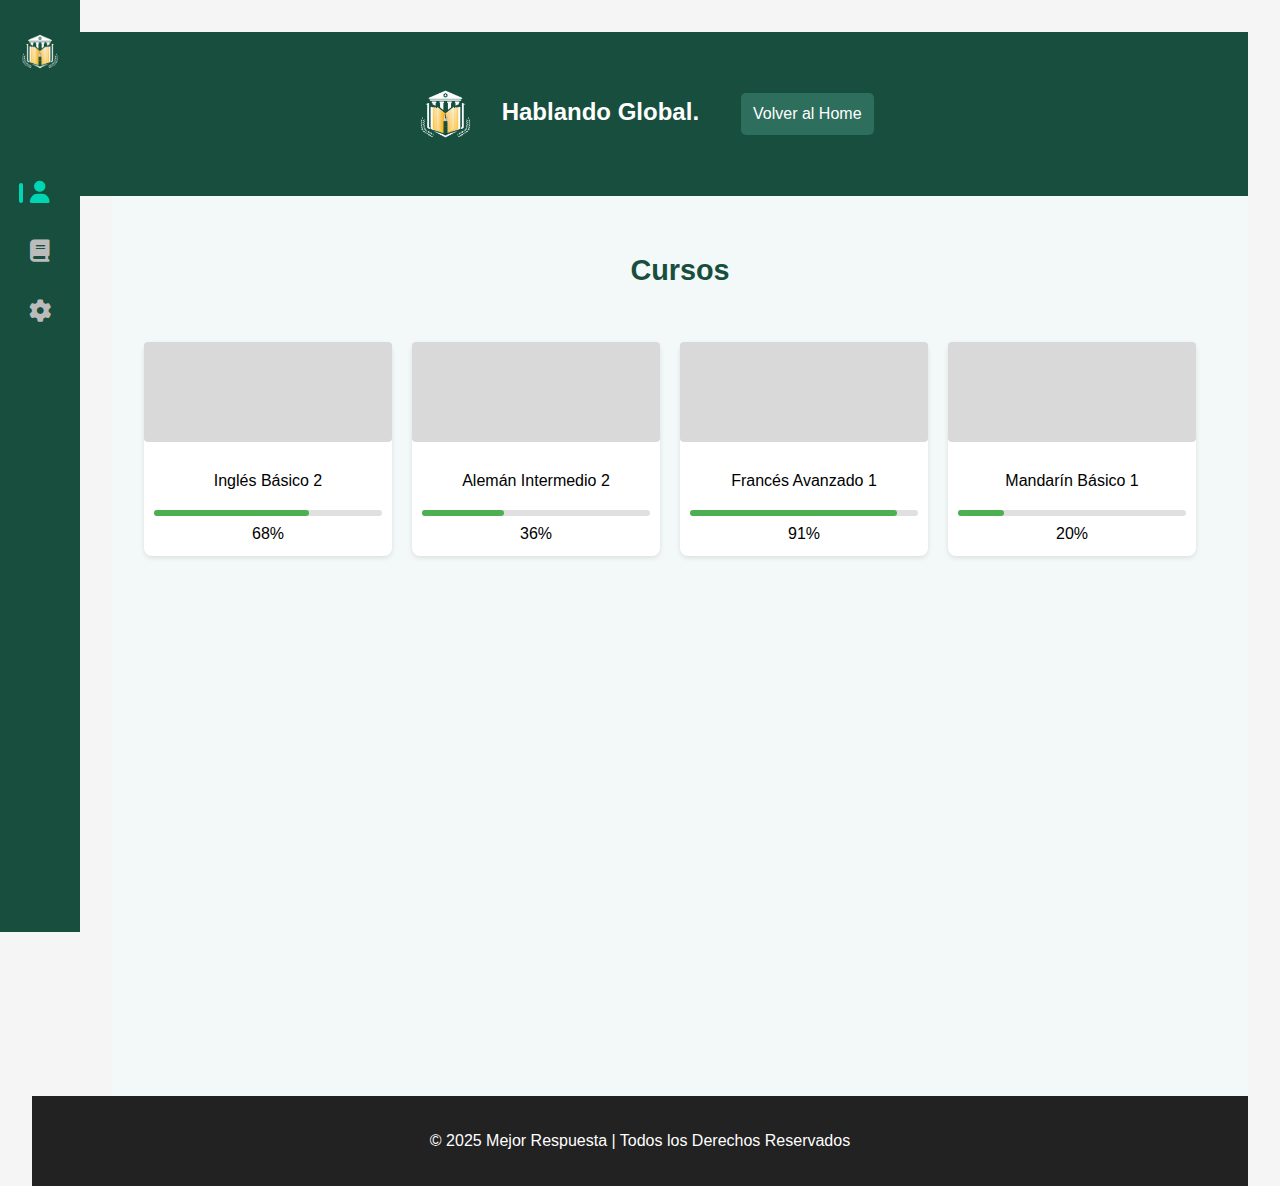
<file: InfoPanel.html>
<!DOCTYPE html>
<html lang="es">
<head>
    <meta charset="UTF-8">
    <meta name="viewport" content="width=device-width, initial-scale=1.0">
    <title>Panel - Hablando Global</title>
    <link rel="stylesheet" href="css/estilos.css">
    <link rel="stylesheet" href="https://cdnjs.cloudflare.com/ajax/libs/font-awesome/6.5.0/css/all.min.css">
    <style>
        .card {
            text-decoration: none;
            color: inherit;
        }
    </style>
</head>
<body>

    <!-- NAV SUPERIOR -->
    <nav>
        <div id="page">
            <nav class="fh5co-nav">
                <div class="top-menu">
                    <div class="container">
                        <div class="col-xs-2">
                            <div id="fh5co-logo">
                                <a href="index.html">
                                    <img src="images/logo.png" alt="Logo Hablando Global" class="logo-img">
                                    <strong>Hablando Global<span>.</span></strong>
                                </a>
                            </div>
                        </div>
                        <div class="col-xs-10 text-right menu-1">
                            <ul>
                                <li class="active"><a href="index.html">Volver al Home</a></li>
                            </ul>
                        </div>
                    </div>
                </div>
            </nav>
        </div>
    </nav>

    <!-- CONTENEDOR PRINCIPAL -->
    <div class="wrapper">
        <!-- BARRA LATERAL -->
        <aside class="sidebar">
            <div class="sidebar-logo">
                <img src="images/logo.png" alt="Logo" class="logo">
            </div>
            <nav class="sidebar-nav">
                <a href="InfoUsuario.html" class="nav-btn active" title="Usuario">
                    <i class="fas fa-user"></i>
                </a>
                <a href="InfoPanel.html" class="nav-btn" title="Cursos">
                    <i class="fas fa-book"></i>
                </a>
                <a href="#" class="nav-btn" title="Configuración">
                    <i class="fas fa-cog"></i>
                </a>
            </nav>
        </aside>

        <!-- CONTENIDO PRINCIPAL -->
        <main class="main">
            <div class="contenido">
                <h1>Cursos</h1>
                <div class="cards">
                    <a href="curso_ingles.html" class="card">
                        <div class="image-placeholder"></div>
                        <div class="info">
                            <p>Inglés Básico 2</p>
                            <div class="progress-bar"><div class="progress" style="width: 68%;"></div></div>
                            <span>68%</span>
                        </div>
                    </a>
                    <a href="curso_aleman.html" class="card">
                        <div class="image-placeholder"></div>
                        <div class="info">
                            <p>Alemán Intermedio 2</p>
                            <div class="progress-bar"><div class="progress" style="width: 36%;"></div></div>
                            <span>36%</span>
                        </div>
                    </a>
                    <a href="curso_frances.html" class="card">
                        <div class="image-placeholder"></div>
                        <div class="info">
                            <p>Francés Avanzado 1</p>
                            <div class="progress-bar"><div class="progress" style="width: 91%;"></div></div>
                            <span>91%</span>
                        </div>
                    </a>
                    <a href="curso_mandarin.html" class="card">
                        <div class="image-placeholder"></div>
                        <div class="info">
                            <p>Mandarín Básico 1</p>
                            <div class="progress-bar"><div class="progress" style="width: 20%;"></div></div>
                            <span>20%</span>
                        </div>
                    </a>
                </div>
            </div>
        </main>
    </div>

    <!-- PIE DE PÁGINA -->
    <footer>
        <p>© 2025 Mejor Respuesta | Todos los Derechos Reservados</p>
    </footer>

</body>
</html>
</file>
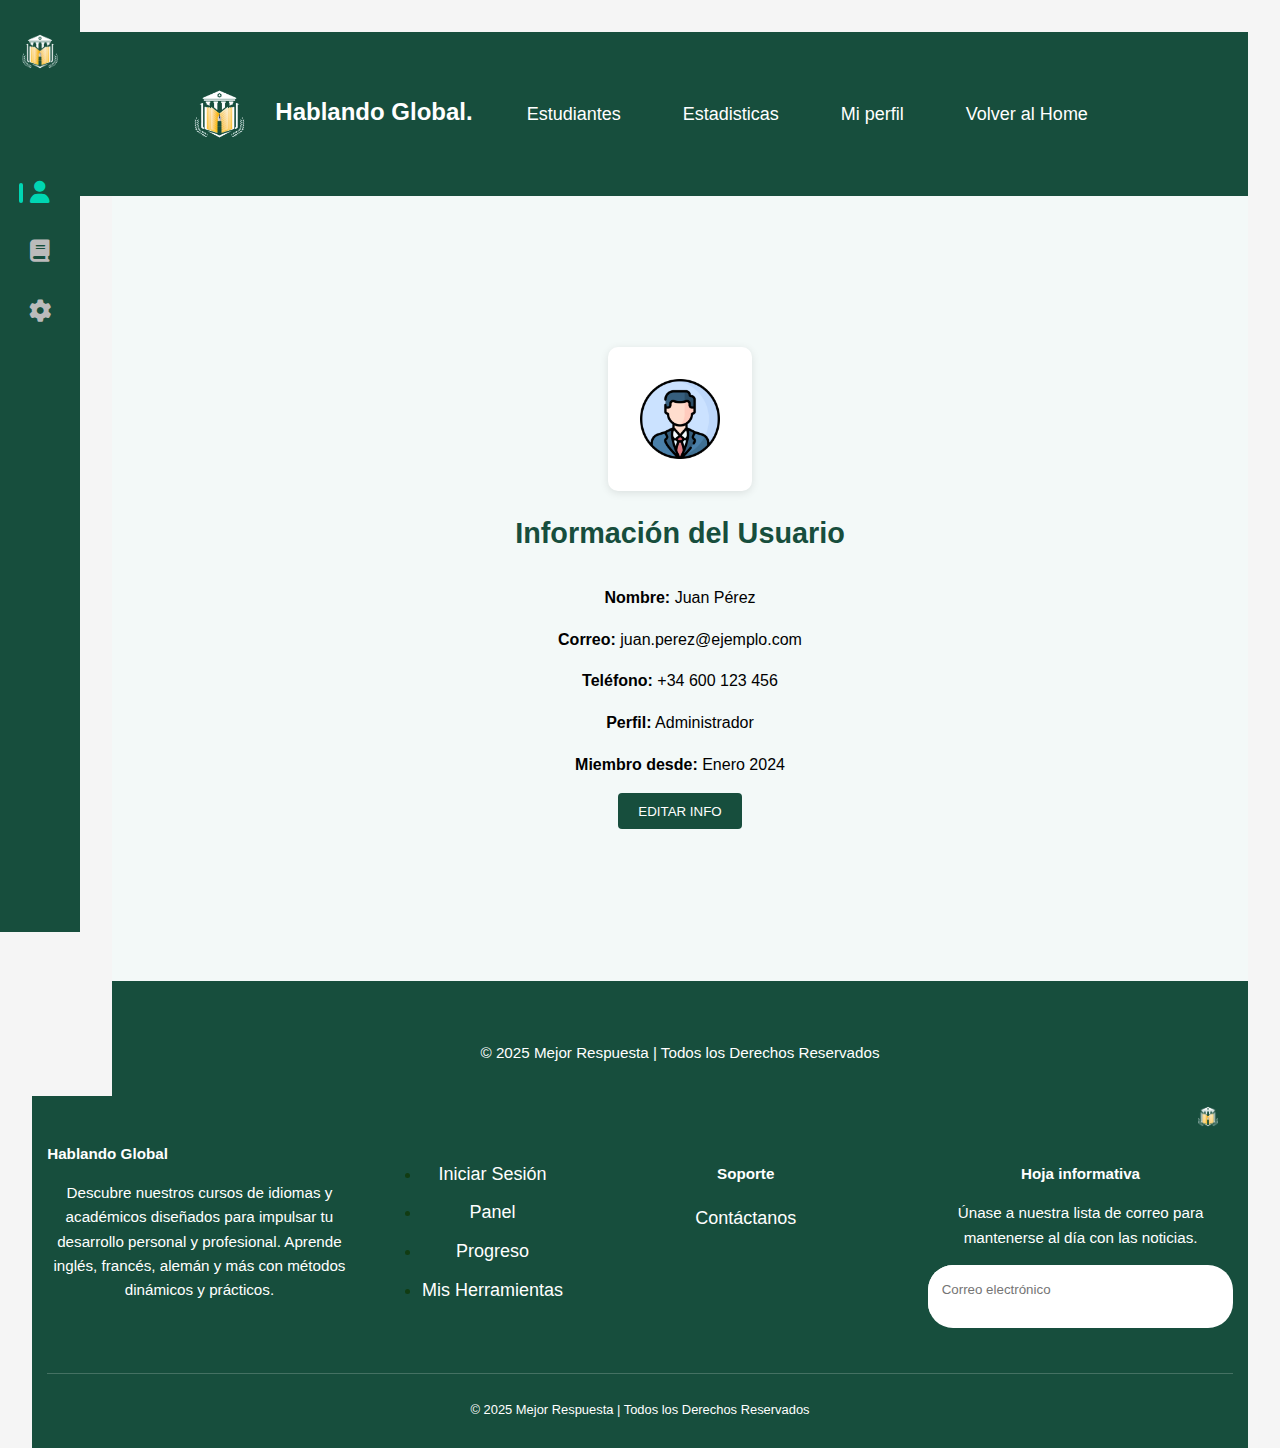
<file: InfoUsuario.html>
<!DOCTYPE html>
<html lang="es">
<head>
  <meta charset="UTF-8">
  <meta name="viewport" content="width=device-width, initial-scale=1.0">
  <title>Hablando Global</title>
  <link rel="stylesheet" href="css/style.css">
  <link rel="stylesheet" href="css/estilos.css">
  <link rel="stylesheet" href="https://cdnjs.cloudflare.com/ajax/libs/font-awesome/6.5.0/css/all.min.css">
  <style>
    .card {
        text-decoration: none;
        color: inherit;
    }
  </style>
</head>
<body>
<!-- Encabezado -->
<nav>
  <div id="page">
    <!-- Navegación profesional -->
    <nav class="fh5co-nav">
      <div class="top-menu">
        <div class="container">

          <div class="col-xs-2">
            <div id="fh5co-logo">
              <a href="index.html">
                <img src="images/logo.png" alt="Logo Hablando Global" class="logo-img">
                <strong>Hablando Global<span>.</span></strong>
              </a>
            </div>
          </div>

          <div class="col-xs-10 text-right menu-1">
            <ul>
              <li><a href="estudiantes.html">Estudiantes</a></li>
              <li><a href="index_dashboard.html">Estadisticas</a></li>
              <li><a href="InfoUsuario.html">Mi perfil</a></li>
              <li><a href="index.html">Volver al Home</a></li>
            </ul>
          </div>

        </div>
      </div>
    </nav>
  </div>

</nav>
  <div class="wrapper">
    <!-- SIDEBAR -->
    <aside class="sidebar">
      <div class="sidebar-logo">
        <img src="images/logo.png" alt="Logo" class="logo" />
      </div>
      <nav class="sidebar-nav">
        <a href="InfoUsuario.html" class="nav-btn active" title="Usuario">
          <i class="fas fa-user"></i>
        </a>
        <a href="cursos.html" class="nav-btn" title="Cursos">
          <i class="fas fa-book"></i>
        </a>
        <a href="index_dashboard.html" class="nav-btn" title="Estadisticas">
          <i class="fas fa-cog"></i>
        </a>
      </nav>
    </aside>

    <!-- CONTENIDO PRINCIPAL -->
    <main class="main">

        <form>
          <div class="contenido">
            <img src="images/perfil.png"class="perfil">
            <h1>Información del Usuario</h1>
            <div class="user-info-card">
              <p><strong>Nombre:</strong> Juan Pérez</p>
              <p><strong>Correo:</strong> juan.perez@ejemplo.com</p>
              <p><strong>Teléfono:</strong> +34 600 123 456</p>
              <p><strong>Perfil:</strong> Administrador </p>
              <p><strong>Miembro desde:</strong> Enero 2024</p>
              <button type="submit">EDITAR INFO</button>
            </div>
            </div>
        </form>


      <!-- FOOTER -->
      <footer class="footer">
        <p>© 2025 Mejor Respuesta | Todos los Derechos Reservados</p>
      </footer>
    </main>
  </div>
<!-- Pie de página -->
<footer class="footer">
  <div class="footer-contenido">
    <!-- Logo + Descripción -->
    <div class="footer-col">
      <div class="footer-logo">
        <img src="images/logo.png" alt="Logo" class="logo-footer">
        <span><strong>Hablando Global</strong></span>
      </div>
      <p>Descubre nuestros cursos de idiomas y académicos diseñados para impulsar tu desarrollo personal y profesional. Aprende inglés, francés, alemán y más con métodos dinámicos y prácticos.</p>
      <div class="footer-social">
        <a href="#"><i class="icon-facebook2"></i></a>
        <a href="#"><i class="icon-twitter2"></i></a>
        <a href="#"><i class="icon-linkedin2"></i></a>
        <a href="#"><i class="icon-instagram"></i></a>
      </div>
    </div>

    <!-- Mi Cuenta -->
    <ul>
      <li><a href="login.html">Iniciar Sesión</a></li>
      <li><a href="InfoUsuario.html">Panel</a></li>
      <li><a href="cursos.html">Progreso</a></li>
      <li><a href="#">Mis Herramientas</a></li>
    </ul>

    <!-- Soporte -->
    <div class="footer-col">
      <h4>Soporte</h4>
      <ul>
        <li><a href="#">Contáctanos</a></li>
      </ul>
    </div>

    <!-- Suscripción -->
    <div class="footer-col">
      <h4>Hoja informativa</h4>
      <p>Únase a nuestra lista de correo para mantenerse al día con las noticias.</p>
      <form class="newsletter">
        <input type="email" placeholder="Correo electrónico">
        <button type="submit">Suscríbete</button>
      </form>
    </div>
  </div>

  <div class="footer-bottom">
    <p>&copy; 2025 Mejor Respuesta | Todos los Derechos Reservados</p>
  </div>
</footer>


</body>
</html>
</file>
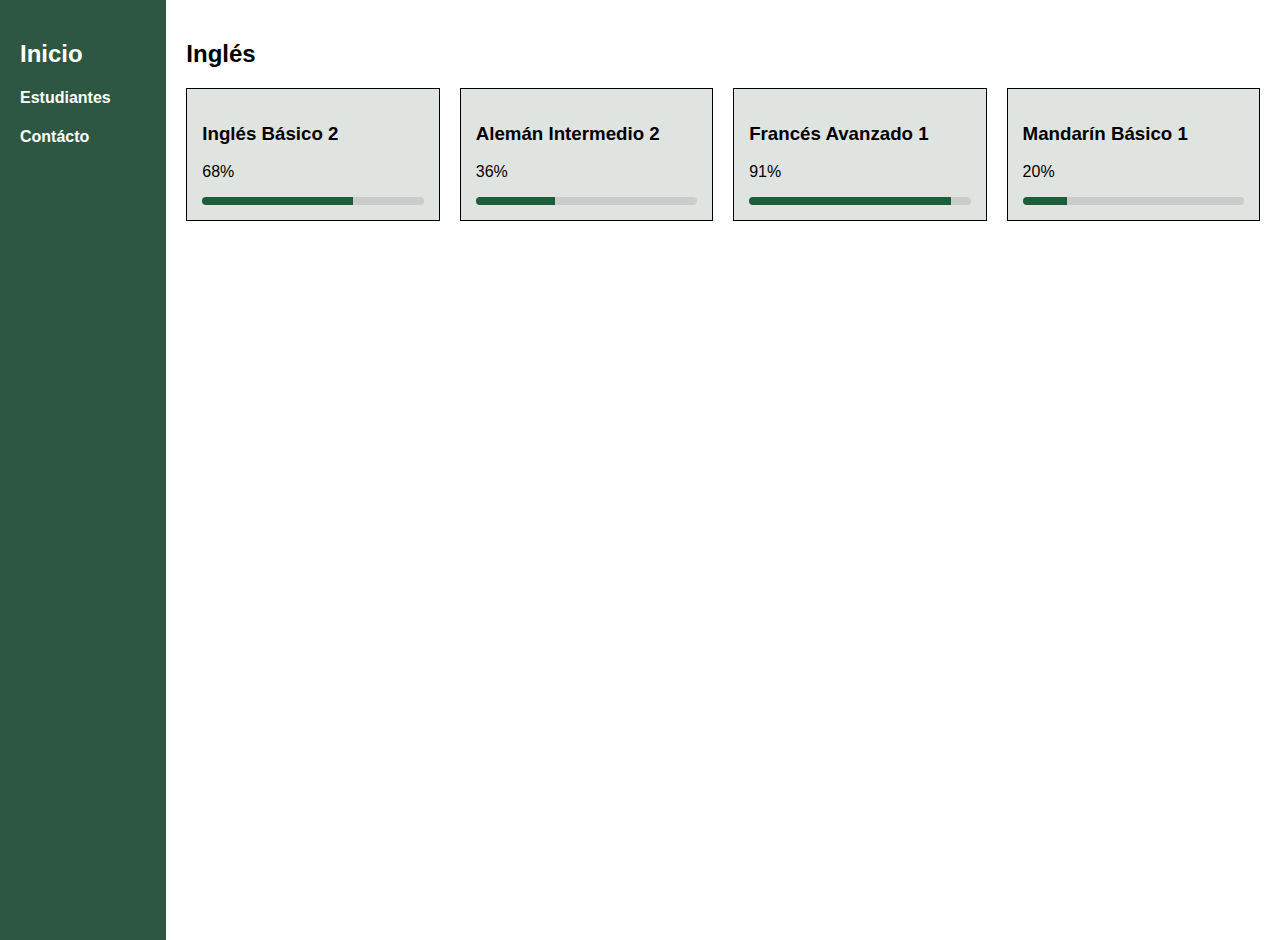
<file: ingles.html>
<html lang="es">
<head>
    <meta charset="UTF-8">
    <meta name="viewport" content="width=device-width, initial-scale=1.0">
    <title>Cursos</title>
    <link rel="stylesheet" href="css/estilos_cursos.css">
</head>
<body>
    <div class="sidebar">
        <h2><a class="inicio" href="index.html">Inicio</a></h2>
        <h4>Estudiantes</h4>
        <h4>Contácto</h4>
    </div>
    <div class="content">
        <h2>Inglés</h2>
        <div class="courses">
            <div class="course">
                <h3>Inglés Básico 2</h3>
                <p>68%</p>
                <div class="progress-bar">
                    <div class="progress" style="width: 68%;"></div>
                </div>
            </div>
            <div class="course">
                <h3>Alemán Intermedio 2</h3>
                <p>36%</p>
                <div class="progress-bar">
                    <div class="progress" style="width: 36%;"></div>
                </div>
            </div>
            <div class="course">
                <h3>Francés Avanzado 1</h3>
                <p>91%</p>
                <div class="progress-bar">
                    <div class="progress" style="width: 91%;"></div>
                </div>
            </div>
            <div class="course">
                <h3>Mandarín Básico 1</h3>
                <p>20%</p>
                <div class="progress-bar">
                    <div class="progress" style="width: 20%;"></div>
                </div>
            </div>
        </div>
    </div>
</body>
</html>
</file>
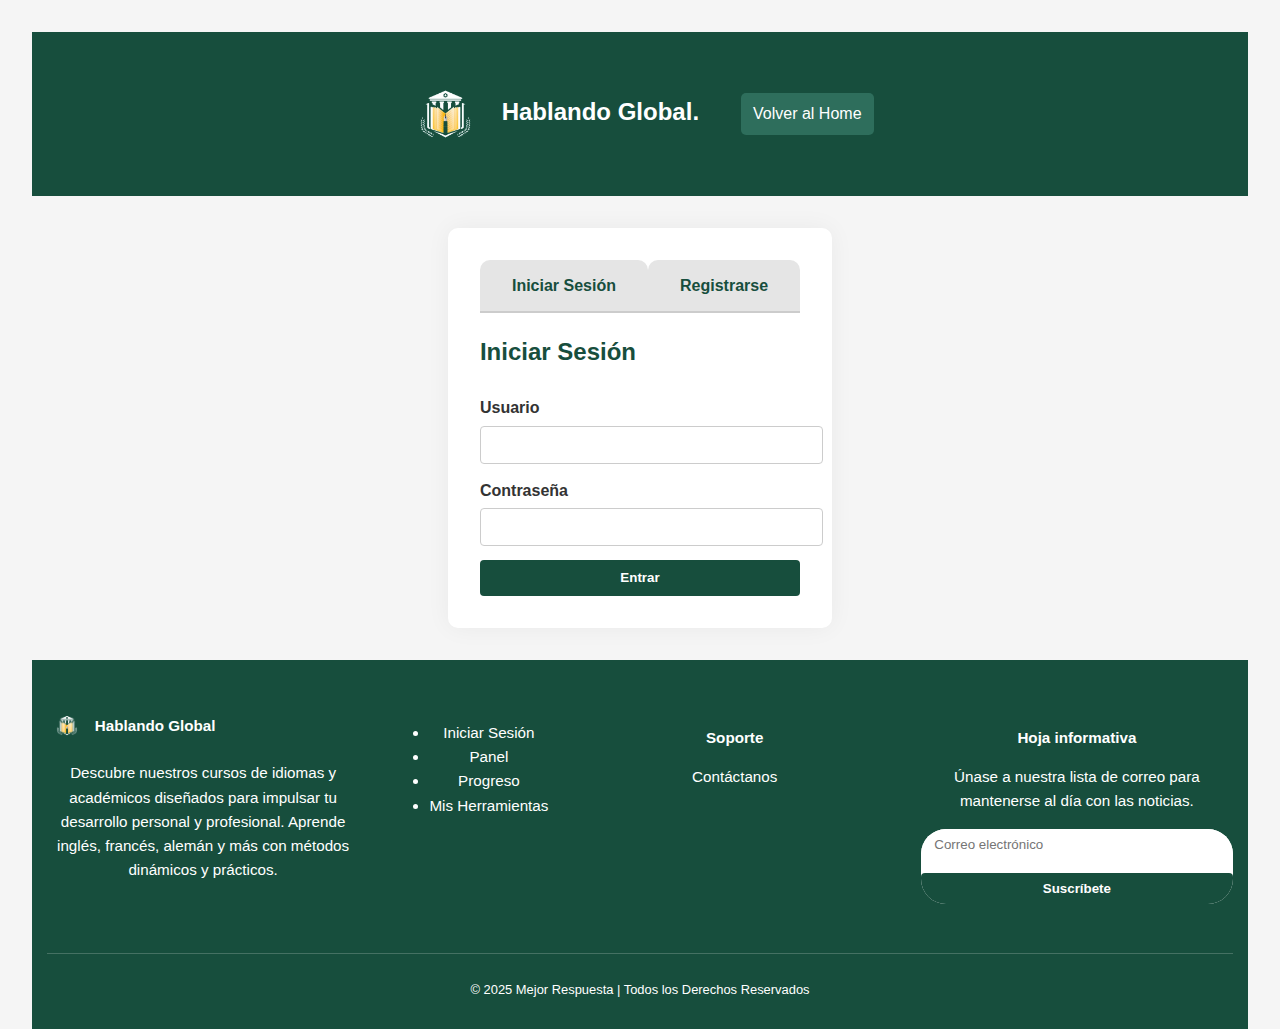
<file: login.html>
<!DOCTYPE html>
<html lang="es">
<head>
	<meta charset="UTF-8" />
	<meta name="viewport" content="width=device-width, initial-scale=1.0" />
	<title>Login y Registro - Hablando Global</title>

	<!-- Fuentes y estilos -->
	<link href="https://fonts.googleapis.com/css?family=Raleway|Ubuntu" rel="stylesheet" />
	<link rel="stylesheet" href="css/estilos_login.css" />
	<link rel="stylesheet" href="css/estilos.css" />
</head>

<body>

<!DOCTYPE html>
<html lang="es">
<head>
	<meta charset="UTF-8">
	<meta name="viewport" content="width=device-width, initial-scale=1.0">
	<title>Educación Global</title>
	<link rel="stylesheet" href="css/estilos.css">
</head>
<body>

<!-- Encabezado -->
<nav>
	<div id="page">
		<!-- Navegación profesional -->
		<nav class="fh5co-nav">
			<div class="top-menu">
				<div class="container">

					<div class="col-xs-2">
						<div id="fh5co-logo">
							<a href="index.html">
								<img src="images/logo.png" alt="Logo Hablando Global" class="logo-img">
								<strong>Hablando Global<span>.</span></strong>
							</a>
						</div>
					</div>

					<div class="col-xs-10 text-right menu-1">
						<ul>
							<li class="active"><a href="index.html">Volver al Home</a></li>
						</ul>
					</div>

				</div>
			</div>
		</nav>
	</div>

</nav>

<!-- Login y Registro -->
<main class="contenedor-formularios">
	<!-- Inputs radio ocultos -->
	<input type="radio" name="tab" id="tab-login" checked>
	<input type="radio" name="tab" id="tab-registro">

	<!-- Etiquetas como tabs -->
	<ul class="contenedor-tabs">
		<li><label for="tab-login">Iniciar Sesión</label></li>
		<li><label for="tab-registro">Registrarse</label></li>
	</ul>

	<!-- Formularios -->
	<div class="contenido-tab">
		<!-- Login -->
		<div class="formulario" id="contenido-login">
			<h2>Iniciar Sesión</h2>
			<form>
				<label>Usuario</label>
				<input type="text" required>
				<label>Contraseña</label>
				<input type="password" required>
				<button type="submit">Entrar</button>
			</form>
		</div>

		<!-- Registro -->
		<div class="formulario" id="contenido-registro">
			<h2>Registrarse</h2>
			<form>
				<label>Nombre</label>
				<input type="text" required>
				<label>Apellido</label>
				<input type="text" required>
				<label>Usuario</label>
				<input type="text" required>
				<label>Email</label>
				<input type="email" required>
				<label>Contraseña</label>
				<input type="password" required>
				<label>Repetir Contraseña</label>
				<input type="password" required>
				<button type="submit">Crear Cuenta</button>
			</form>
		</div>
	</div>
</main>
<!-- Pie de página -->
<footer class="footer">
	<div class="footer-contenido">
		<!-- Logo + Descripción -->
		<div class="footer-col">
			<div class="footer-logo">
				<img src="images/logo.png" alt="Logo" class="logo-footer">
				<span><strong>Hablando Global</strong></span>
			</div>
			<p>Descubre nuestros cursos de idiomas y académicos diseñados para impulsar tu desarrollo personal y profesional. Aprende inglés, francés, alemán y más con métodos dinámicos y prácticos.</p>
			<div class="footer-social">
				<a href="#"><i class="icon-facebook2"></i></a>
				<a href="#"><i class="icon-twitter2"></i></a>
				<a href="#"><i class="icon-linkedin2"></i></a>
				<a href="#"><i class="icon-instagram"></i></a>
			</div>
		</div>

		<!-- Mi Cuenta -->
		<ul>
			<li><a href="login.html">Iniciar Sesión</a></li>
			<li><a href="InfoUsuario.html">Panel</a></li>
			<li><a href="cursos.html">Progreso</a></li>
			<li><a href="#">Mis Herramientas</a></li>
		</ul>

		<!-- Soporte -->
		<div class="footer-col">
			<h4>Soporte</h4>
			<ul>
				<li><a href="#">Contáctanos</a></li>
			</ul>
		</div>

		<!-- Suscripción -->
		<div class="footer-col">
			<h4>Hoja informativa</h4>
			<p>Únase a nuestra lista de correo para mantenerse al día con las noticias.</p>
			<form class="newsletter">
				<input type="email" placeholder="Correo electrónico">
				<button type="submit">Suscríbete</button>
			</form>
		</div>
	</div>

	<div class="footer-bottom">
		<p>&copy; 2025 Mejor Respuesta | Todos los Derechos Reservados</p>
	</div>
</footer>
</body>
</html>
</file>
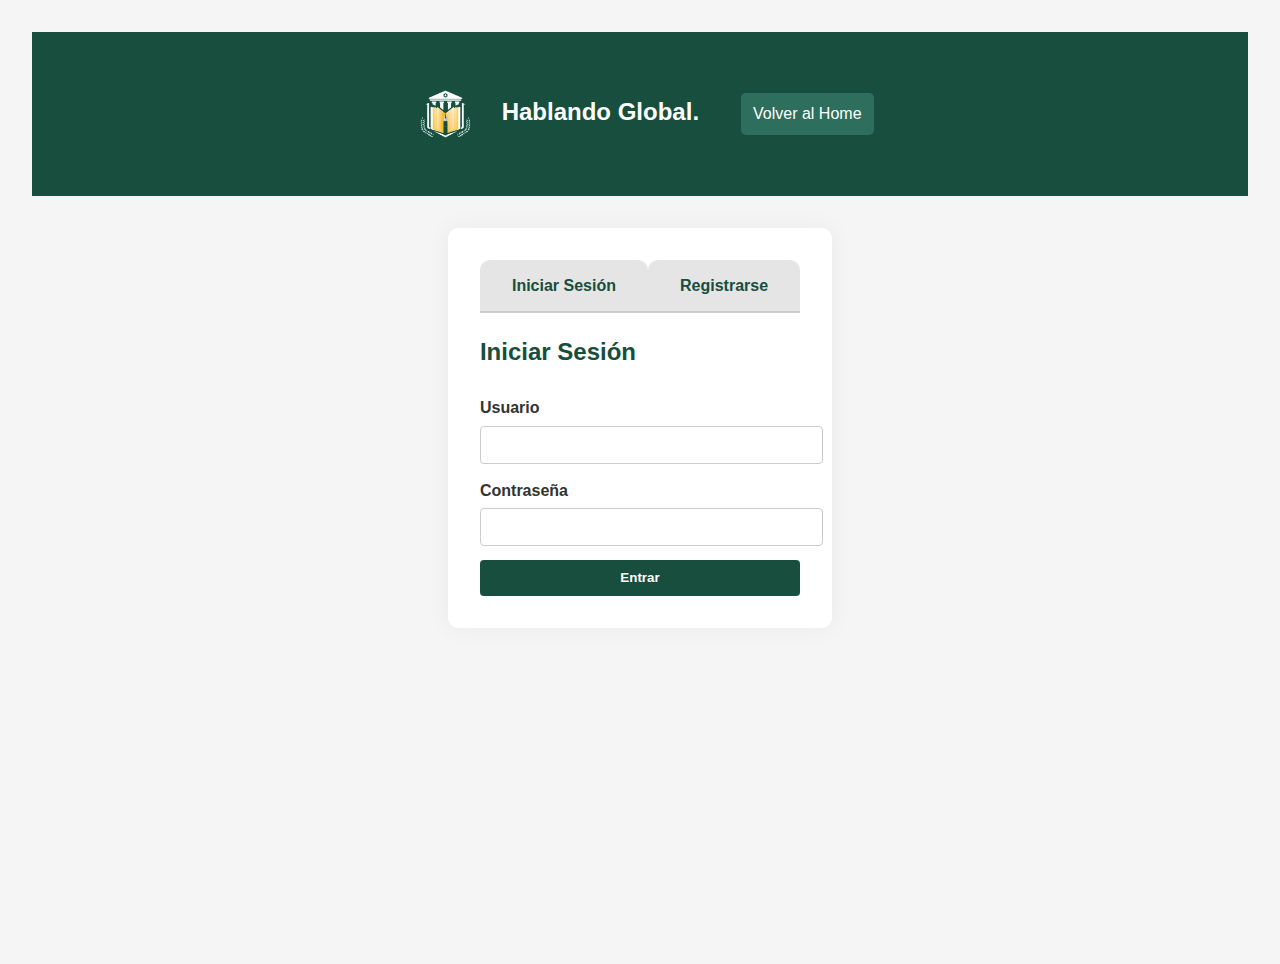
<file: resgister.html>
<!DOCTYPE html>
<html lang="es">
<head>
	<meta charset="UTF-8" />
	<meta name="viewport" content="width=device-width, initial-scale=1.0" />
	<title>Login y Registro - Hablando Global</title>

	<!-- Fuentes y estilos -->
	<link href="https://fonts.googleapis.com/css?family=Raleway|Ubuntu" rel="stylesheet" />
	<link rel="stylesheet" href="css/estilos_login.css" />
	<link rel="stylesheet" href="css/estilos.css" />
</head>

<body>

<!DOCTYPE html>
<html lang="es">
<head>
	<meta charset="UTF-8">
	<meta name="viewport" content="width=device-width, initial-scale=1.0">
	<title>Educación Global</title>
	<link rel="stylesheet" href="css/estilos.css">
</head>
<body>

<!-- Encabezado -->
<nav>
	<div id="page">
		<!-- Navegación profesional -->
		<nav class="fh5co-nav">
			<div class="top-menu">
				<div class="container">

					<div class="col-xs-2">
						<div id="fh5co-logo">
							<a href="index.html">
								<img src="images/logo.png" alt="Logo Hablando Global" class="logo-img">
								<strong>Hablando Global<span>.</span></strong>
							</a>
						</div>
					</div>

					<div class="col-xs-10 text-right menu-1">
						<ul>
							<li class="active"><a href="index.html">Volver al Home</a></li>
						</ul>
					</div>

				</div>
			</div>
		</nav>
	</div>

</nav>

<!-- Login y Registro -->
<main class="contenedor-formularios">
	<!-- Inputs radio ocultos -->
	<input type="radio" name="tab" id="tab-login" checked>
	<input type="radio" name="tab" id="tab-registro">

	<!-- Etiquetas como tabs -->
	<ul class="contenedor-tabs">
		<li><label for="tab-login">Iniciar Sesión</label></li>
		<li><label for="tab-registro">Registrarse</label></li>
	</ul>

	<!-- Formularios -->
	<div class="contenido-tab">
		<!-- Login -->
		<div class="formulario" id="contenido-login">
			<h2>Iniciar Sesión</h2>
			<form>
				<label>Usuario</label>
				<input type="text" required>
				<label>Contraseña</label>
				<input type="password" required>
				<button type="submit">Entrar</button>
			</form>
		</div>

		<!-- Registro -->
		<div class="formulario" id="contenido-registro">
			<h2>Registrarse</h2>
			<form>
				<label>Nombre</label>
				<input type="text" required>
				<label>Apellido</label>
				<input type="text" required>
				<label>Usuario</label>
				<input type="text" required>
				<label>Email</label>
				<input type="email" required>
				<label>Contraseña</label>
				<input type="password" required>
				<label>Repetir Contraseña</label>
				<input type="password" required>
				<button type="submit">Crear Cuenta</button>
			</form>
		</div>
	</div>
</main>

</body>
</html>
</file>
<file: css/estilos.css>
/* Tipografía general */
body {
  font-family: Arial, sans-serif;
  margin: 0;
  padding: 0;
  line-height: 1.6;
  background-color: #f9f9f9;
}
/* Logo */
#fh5co-logo .logo-img {
  max-height: 100px;
  object-fit: contain;
  vertical-align: middle;
}

/* Navegación */
nav {
  background-color: #174e3d;
  color: white;
  padding: 1em;
  text-align: center;
}
nav ul {
  list-style: none;
  padding: 0;
  margin: 10px 0 0 0;
}
nav li {
  display: inline;
  margin: 0 10px;
}
nav a {
  color: white;
  text-decoration: none;
}

/* Secciones */
section {
  padding: 2em;
  text-align: center;
}
section img {
  max-width: 100%;
  height: auto;
}

/* Formulario */
form {
  max-width: 400px;
  margin: auto;
  text-align: left;
}
form input, form textarea {
  width: 100%;
  padding: 0.8em;
  margin-bottom: 1em;
  border: 1px solid #ccc;
  border-radius: 4px;
}
form button {
  padding: 0.8em 1.5em;
  background-color: #174e3d;
  color: white;
  border: none;
  border-radius: 4px;
  cursor: pointer;
}

/* Pie de página */
footer {
  background-color: #222;
  color: white;
  text-align: center;
  padding: 1em 0;
}
/* Navegación profesional */
.fh5co-nav {
  background-color: #174e3d;
  color: white;
  padding: 1em 0;
}

.top-menu .container {
  display: flex;
  justify-content: center; /* Cambiado */
  align-items: center;
  flex-wrap: wrap;
  gap: 2rem;
}


#fh5co-logo a {
  font-size: 24px;
  font-weight: bold;
  color: white;
  text-decoration: none;
}

.menu-1 ul {
  list-style: none;
  margin: 0;
  padding: 0;
  display: flex;
  flex-wrap: wrap;
  gap: 1em;
}

.menu-1 ul li {
  position: relative;
}

.menu-1 ul li a {
  color: white;
  text-decoration: none;
  padding: 8px 12px;
  display: block;
}

.menu-1 ul li a:hover,
.menu-1 ul li.active a {
  background-color: #2e6e5c;
  border-radius: 5px;
}

/* Dropdown */
.menu-1 ul li.has-dropdown:hover .dropdown {
  display: block;
}

.menu-1 ul .dropdown {
  display: none;
  position: absolute;
  background-color: #fff;
  color: black;
  top: 100%;
  left: 0;
  min-width: 160px;
  box-shadow: 0 8px 16px rgba(0,0,0,0.2);
  z-index: 1;
  border-radius: 4px;
  overflow: hidden;
}

.menu-1 ul .dropdown li {
  display: block;
}

.menu-1 ul .dropdown li a {
  color: #333;
  padding: 10px 15px;
  background-color: white;
}

.menu-1 ul .dropdown li a:hover {
  background-color: #f1f1f1;
}

/* Botones destacados */
.menu-1 ul li.btn-cta a span {
  background-color: #f39c12;
  padding: 6px 12px;
  border-radius: 20px;
  color: white;
}

/* Franja verde del formulario de contacto */
.seccion-contacto {
  background-color: white;
  color: white;
  padding: 3em 1em;
  text-align: center;
}

.seccion-contacto h2 {
  color: #fff;
  margin-bottom: 1em;
}

.seccion-contacto form {
  max-width: 500px;
  margin: auto;
  text-align: left;
}

.seccion-contacto input,
.seccion-contacto textarea {
  width: 100%;
  padding: 0.8em;
  margin-bottom: 1em;
  border: none;
  border-radius: 5px;
}

.seccion-contacto input::placeholder,
.seccion-contacto textarea::placeholder {
  color: #555;
}

.seccion-contacto button {
  background-color: #f39c12;
  color: white;
  padding: 0.8em 1.5em;
  border: none;
  border-radius: 5px;
  cursor: pointer;
}

#imagen img {
  display: block;
  width: 100%;
  height: auto;
  margin: 0;
  padding: 0;
}

/* Contenedor en columnas */
/* Formulario elegante dentro de contacto */
/* Contenedor en columnas */
.contacto-contenedor {
  display: flex;
  justify-content: center;
  align-items: flex-start;
  gap: 2em;
  max-width: 1000px;
  margin: auto;
  flex-wrap: wrap;
  text-align: left;
}

/* Imagen a la izquierda con tamaño ajustado */
.contacto-imagen img {
  max-width: 380px;
  width: 100%;
  height: auto;
  object-fit: cover;
}

/* Formulario con estilo PRO */
.seccion-contacto form {
  flex: 1;
  min-width: 300px;
  background-color: #f1f9f7;
  padding: 2em;
  border-radius: 12px;
  box-shadow: 0 0 20px rgba(0, 0, 0, 0.05);
}

/* Campos del formulario */
.seccion-contacto input,
.seccion-contacto textarea {
  width: 100%;
  padding: 0.9em;
  margin-bottom: 1.2em;
  border: 2px solid #cce4df;
  border-radius: 8px;
  font-size: 1em;
  transition: border-color 0.3s ease, box-shadow 0.3s ease;
}

.seccion-contacto input:focus,
.seccion-contacto textarea:focus {
  border-color: #1d6c57;
  outline: none;
  box-shadow: 0 0 5px rgba(29, 108, 87, 0.3);
}

/* Botón del formulario */
.seccion-contacto button {
  background-color: #1d6c57;
  color: white;
  padding: 0.9em 1.8em;
  border: none;
  border-radius: 25px;
  font-weight: bold;
  font-size: 1em;
  cursor: pointer;
  transition: background-color 0.3s ease, transform 0.2s ease;
}

.seccion-contacto button:hover {
  background-color: #25a087;
  transform: translateY(-2px);
}

/* Etiquetas */
.seccion-contacto label {
  display: block;
  margin-bottom: 0.4em;
  font-weight: bold;
  color: #174e3d;
}


/* =======================
   SECCIÓN: CÓMO FUNCIONA
========================== */
.seccion-funciona {
  background-color: #174e3d;
  color: white;
  text-align: center;
  padding: 4em 1em;
}

.seccion-funciona h2 {
  font-size: 2.4em;
  margin-bottom: 2em;
  font-weight: bold;
  text-transform: uppercase;
}

/* Cuadro de ítems */
.funciona-grid {
  display: flex;
  justify-content: space-around;
  flex-wrap: wrap;
  gap: 2em;
  max-width: 1100px;
  margin: auto;
}

.funciona-item {
  flex: 1 1 200px;
  max-width: 250px;
  padding: 1em;
  text-align: center;
}

/* Círculo con emoji */
.icono {
  width: 60px;
  height: 60px;
  background-color: white;
  color: #174e3d;
  font-size: 28px;
  font-weight: bold;
  border-radius: 50%;
  line-height: 60px;
  margin: 0 auto 1em;
  box-shadow: 0 0 10px rgba(0, 0, 0, 0.15);
}

/* Botón */
.funciona-boton {
  margin-top: 2.5em;
}

.btn-funciona {
  padding: 0.8em 1.6em;
  border: 2px solid white;
  color: white;
  border-radius: 25px;
  text-decoration: none;
  font-weight: bold;
  transition: all 0.3s ease-in-out;
}

.btn-funciona:hover {
  background-color: white;
  color: #174e3d;
  transform: scale(1.05);
}

/* Pie de pagina */

.footer {
  background-color: #174e3d;
  color: white;
  padding: 3em 1em 1em;
  font-size: 0.95em;
}

.footer-contenido {
  display: flex;
  flex-wrap: wrap;
  justify-content: space-between;
  gap: 2em;
  max-width: 1200px;
  margin: auto;
}

.footer-col {
  flex: 1 1 200px;
  min-width: 200px;
}

.footer-logo {
  display: flex;
  align-items: center;
  gap: 0.5em;
  margin-bottom: 1em;
}

.footer-logo img.logo-footer {
  width: 40px;
  height: auto;
}

.footer-col h4 {
  margin-bottom: 0.8em;
  font-weight: bold;
}

.footer-col ul {
  list-style: none;
  padding: 0;
}

.footer-col ul li {
  margin-bottom: 0.5em;
}

.footer-col ul li a {
  color: white;
  text-decoration: none;
}

.footer-col ul li a:hover {
  text-decoration: underline;
}

/* Redes sociales */
.footer-social {
  margin-top: 1em;
}

.footer-social a {
  margin-right: 10px;
  color: white;
  font-size: 1.2em;
  text-decoration: none;
}

.footer-social a:hover {
  opacity: 0.7;
}

/* Newsletter */
.newsletter {
  display: flex;
  margin-top: 1em;
  background: white;
  border-radius: 25px;
  overflow: hidden;
}

.newsletter input {
  padding: 0.6em 1em;
  border: none;
  flex: 1;
  min-width: 150px;
}

.newsletter button {
  background-color: #174e3d;
  color: white;
  border: none;
  padding: 0.6em 1.2em;
  cursor: pointer;
}

.newsletter button:hover {
  background-color: #25a087;
}

/* Línea inferior */
.footer-bottom {
  text-align: center;
  margin-top: 2em;
  padding-top: 1em;
  border-top: 1px solid rgba(255, 255, 255, 0.2);
  font-size: 0.85em;
}

/* Estilos para los enlaces en el pie de página */
.footer a {
	color: white;
	text-decoration: none;
	transition: color 0.3s ease;
}

.footer a:hover {
	color: #ddd; /* un blanco más suave al pasar el mouse */
}

/* ========== ESTRUCTURA GENERAL ========== */

html, body {
  height: 100%;
  margin: 0;
  padding: 0;
}

body {
  display: flex;
  flex-direction: column;
  min-height: 100vh;
}

/* Contenedor general */
.wrapper {
  flex: 1;
  display: flex;
  min-height: 100vh;
}

/* SIDEBAR */
.sidebar {
  width: 80px;
  background-color: #174e3d; 
  color: white;
  display: flex;
  flex-direction: column;
  align-items: center;
  padding: 1em 0;
  height: 100vh;
  position: fixed;
  top: 0;
  left: 0;
}

.sidebar-logo img {
  width: 70px; 
  margin-bottom: 2em;
}

.sidebar-nav {
  display: flex;
  flex-direction: column;
  gap: 1.5em;
  margin-top: 2em;
}

.nav-btn {
  background: none;
  border: none;
  color: #bbb;
  font-size: 1.4em;
  cursor: pointer;
  transition: color 0.3s ease;
}

.nav-btn:hover {
  color: white;
}

.nav-btn.active {
  color: #00d6b3;
  position: relative;
}

.nav-btn.active::before {
  content: '';
  position: absolute;
  left: -10px;
  top: 50%;
  transform: translateY(-50%);
  width: 4px;
  height: 20px;
  background-color: #00d6b3;
  border-radius: 2px;
}

/* ========== CONTENIDO PRINCIPAL ========== */

.main {
  margin-left: 80px; /* espacio para el sidebar */
  flex: 1;
  display: flex;
  flex-direction: column;
  background-color: #f3f9f8;
}

.main h1 {
  font-size: 1.8em;
  margin-bottom: 1em;
  color: #174e3d;
}

.perfil {
  width: 200px; /* Aumenta el tamaño */
  margin: 0 auto 2em auto; /* Centra horizontalmente y mantiene el margen inferior */
  display: block; /* Necesario para centrar imágenes si usas <img> */
}


/* Área que ocupa el contenido real */
.contenido {
  flex: 1;
  padding: 2em;
  text-align: center;
}

/* ========== CARDS DE CURSOS ========== */

.cards {
  display: flex;
  flex-wrap: wrap;
  gap: 20px;
  padding: 20px 0;
}



.card {
  background-color: white;
  border-radius: 8px;
  box-shadow: 0 2px 5px rgba(0, 0, 0, 0.1);
  width: calc(25% - 20px);
  min-width: 220px;
  box-sizing: border-box;
  display: flex;
  flex-direction: column;
  justify-content: space-between;
}

.image-placeholder {
  background-color: #d9d9d9;
  height: 100px;
  border-radius: 4px;
}

.info {
  padding: 10px;
}

.progress-bar {
  height: 6px;
  background-color: #e0e0e0;
  border-radius: 3px;
  margin: 5px 0;
}

.progress {
  height: 100%;
  background-color: #4caf50;
  border-radius: 3px;
}

/* ========== FOOTER ========== */

footer {
  background-color: #222;
  color: white;
  text-align: center;
  padding: 1em;
}

/*INFORMACION PERFIL*/

.perfil {
  display: flex;
  align-items: center;
  gap: 2em;
  padding: 2em;
  background-color: white;
  border-radius: 10px;
  box-shadow: 0 2px 8px rgba(0,0,0,0.1);
}

.perfil-foto {
  width: 120px;
  height: 120px;
  border-radius: 50%;
  object-fit: cover;
}

.perfil-info p {
  margin: 0.5em 0;
  font-size: 1.1em;
}

/** Tabla estudiante*/
body {
  font-family: Arial, sans-serif;
  background-color: #f5f5f5;
  padding: 2em;
}

.table-container {
  max-width: 1000px;
  margin: auto;
  overflow-x: auto;
  background: white;
  border-radius: 10px;
  box-shadow: 0 0 10px rgba(0,0,0,0.1);
  padding: 1em;
}

table {
  width: 100%;
  border-collapse: collapse;
  text-align: center;
}

thead {
  background-color: #343a40;
  color: white;
}

th, td {
  padding: 0.8em;
  border: 1px solid #ddd;
}

.perfil {
  width: 80px;
  margin: 0 auto;
  display: block;
}

.edit {
  background-color: #ffc107;
  border: none;
  padding: 0.5em;
  border-radius: 5px;
  cursor: pointer;
}

.delete {
  background-color: #dc3545;
  border: none;
  padding: 0.5em;
  border-radius: 5px;
  cursor: pointer;
  margin-left: 5px;
}

button:hover {
  opacity: 0.8;
}
</file>
<file: css/style.css>
/* Estilo general */
body {
  font-family: Arial, sans-serif;
  margin: 0;
  padding: 0;
  background-color: #ffffff;
}
/* Asegura que el cuerpo ocupe toda la altura de la ventana */
html, body {
  height: 100%;
  margin: 0;
  display: flex;
  flex-direction: column;
}

/* El contenido principal debe ocupar el espacio restante */
main {
  flex: 1;
}

/* Barra superior */
.top-bar {
  display: flex;
  justify-content: space-between;
  align-items: center;
  background-color: #f4f4f4;
  padding: 10px 20px;
  border-bottom: 1px solid #ddd;
}

.top-bar h1 {
  font-size: 24px;
  margin: 0;
}

.top-bar nav ul {
  list-style: none;
  display: flex;
  margin: 0;
  padding: 0;
}

.top-bar nav ul li {
  margin: 0 15px;
  cursor: pointer;
}

.top-bar nav ul li:hover {
  text-decoration: underline;
}

.search-bar {
  display: flex;
  align-items: center;
}

.search-bar input {
  padding: 5px;
  border: 1px solid #ccc;
  border-radius: 5px;
}

.search-bar button {
  background: none;
  border: none;
  cursor: pointer;
  margin-left: 5px;
}
.search-bar button img {
  width: 20px; /* Ajusta el ancho de la lupa */
  height: 20px; /* Ajusta el alto de la lupa */
}



/* Sección de estadísticas */
.stats-section {
  display: flex;
  justify-content: space-around;
  align-items: center;
  padding: 20px;
}

.stats-section .profile img {
  width: 500px;
  height: 500px;
  border-radius: 50%;
  border: 5px solid #4caf50;
  
  margin-right: auto; /* Empuja el perfil hacia la izquierda */
  margin-left: 0; /* Asegura que no haya margen a la izquierda */
  transform: translateX(0px); /* Ajusta la posición más a la izquierda */
  }


.stats-section .cards {
  display: flex;
  gap: 20px;

}

.stats-section .card {
  margin-right: auto; /* Empuja el perfil hacia la izquierda */
  margin-left: 0; /* Asegura que no haya margen a la izquierda */
  transform: translateX(-400px); /* Ajusta la posición más a la izquierda */
  padding: 70px;
  border: 5px solid #4caf50; /* Borde similar al de la imagen de perfil */
  border-radius: 10px; /* Bordes redondeados */
  text-align: center;
  width: 250px;
  box-shadow: 0 4px 6px rgba(0, 0, 0, 0.1); /* Sombra para darle profundidad */
  margin-right: auto; /* Empuja el perfil hacia la izquierda */
  margin-left: 0; /* Asegura que no haya margen a la izquierda */
  transform: translateX(0px); /* Ajusta la posición más a la izquierda */
}
.stats-section .card img {
  width: 100%;
  height: auto;
  margin: 10px 0;
}

/* Pie de página */
.footer {
  background-color: hsl(121, 56%, 15%);
  color: rgb(253, 252, 252);
  text-align: center;
  padding: 20px;
  position: relative;
}

.footer .languages {
  display: flex;
  justify-content: flex-start; /* Alinea todo el contenedor hacia la izquierda */
  align-items: flex-start; /* Alinea los elementos verticalmente hacia la parte superior */
  padding: 20px 0;
  width: 100%; /* Asegura que el contenedor ocupe todo el ancho */
}

.footer .languages ul {
  list-style: none;
  padding: 0;
  margin: 0; 
  display: flex;
  flex-wrap: wrap; /* Permite que los elementos se envuelvan en varias filas */
  justify-content: flex-start; /* Alinea los elementos hacia la izquierda */
  gap:   20px; /* Espaciado entre los elementos */
  row-gap: 30px; /* Espaciado entre filas */
}

.footer .languages ul li {
  display: flex;
  align-items: center; /* Centra la imagen y el texto */
  gap: 30px; /* Espaciado entre la imagen y el texto */
  flex-basis: calc(50%    -  10px); /* Cada elemento ocupa el 50% del ancho menos el espacio del gap */
  justify-content: flex-start; /* Asegura que los elementos estén alineados a la izquierda */
}

.footer .languages ul li img {
  width: 50px; /* Ajusta el tamaño de las imágenes */
  height: 50px; /* Ajusta el tamaño de las imágenes */
  object-fit: cover; /* Asegura que la imagen mantenga su proporción */
  margin-left: 0; /* Ajusta el margen izquierdo para mover la imagen */
  margin-right: 10px; /* Espaciado entre la imagen y el texto */
  position: relative; /* Permite mover la imagen con top/left */
}

.footer .languages ul li img {
  width: 50px; /* Ajusta el tamaño de las imágenes */
  height:40px;
  object-fit: cover; /* Asegura que la imagen mantenga su proporción */
  justify-content: flex-start; /* Asegura que los elementos estén alineados a la izquierda */
}
.footer .languages ul li span {
  font-size: 22px; /* Ajusta el tamaño de la fuente */
  font-weight: bold; /* Opcional: hace que el texto sea más grueso */
  color: white; /* Asegura que el texto sea visible */
}

.footer button {
  background-color: white;
  color: #185c1a;
  border: none;
  padding: 15px 30px;
  font-size: 18px;
  cursor: pointer;
  border-radius: 8px;
  font-weight: bold;
  margin-top: 20px; /* Ajusta el espacio superior */
  position: relative; /* Permite mover el botón */
  left: 680px; /* Mueve el botón hacia la derecha */
  top: -120px; /* Mueve el botón hacia abajo */
}

.footer button:hover {
  background-color: #45a049;
  color: white;
}

.footer img {
  position: absolute; /* Permite mover la imagen con top, bottom, left, y right */
  bottom: 20px; /* Ajusta la posición vertical desde la parte inferior */
  right: 20px; /* Ajusta la posición horizontal desde la parte derecha */
  width: 200px; /* Ajusta el tamaño del logo */
  top: 0px;
}
  

.flag-english {
  width: 50px; /* Tamaño personalizado para la bandera de Alemán */
  height: 50px;
  position: relative; /* Permite mover la imagen */
  left: 10px; /* Mueve la imagen hacia la derecha */
  top: 0px; /* Mueve la imagen hacia abajo */
}


.flag-french {
  width: 50px; /* Tamaño personalizado para la bandera de Alemán */
  height: 50px;
  position: relative; /* Permite mover la imagen */
  left: 10px; /* Mueve la imagen hacia la derecha */
  top: 0px; /* Mueve la imagen hacia abajo */
}

.flag-mandarin {
  width: 50px; /* Tamaño personalizado para la bandera de Alemán */
  height: 50px;
  position: relative; /* Permite mover la imagen */
  left: 10px; /* Mueve la imagen hacia la derecha */
  top: 0px; /* Mueve la imagen hacia abajo */
}


.flag-german {
  width: 50px; /* Tamaño personalizado para la bandera de Alemán */
  height: 50px;
  position: relative; /* Permite mover la imagen */
  left: 10px; /* Mueve la imagen hacia la derecha */
  top: 0px; /* Mueve la imagen hacia abajo */
}
.stats-section .card h3 {
  background-color: hsl(121, 56%, 15%); /* Fondo verde */
  color: white; /* Texto blanco */
  padding: 10px 20px; /* Espaciado interno */
  border-radius: 8px; /* Bordes redondeados */
  text-align: center; /* Centra el texto */
  font-size: 20px; /* Tamaño del texto */
  font-weight: bold; /* Hace el texto más grueso */
  margin: 0 auto 20px auto; /* Centra el cuadro y agrega espacio inferior */
  display: inline-block; /* Ajusta el ancho al contenido */
}

/* Estilo para la barra superior */
.top-bar {
  background-color: hsl(121, 56%, 15%); /* Verde oscuro */
  color: white;
  padding: 20px;
  display: flex;
  justify-content: space-between;
  align-items: center;
}

.top-bar h1 {
  font-size: 24px;
  margin: 0;
}

.top-bar nav ul {
  list-style: none;
  display: flex;
  gap: 15px;
  padding: 0;
  margin: 0;
}

.top-bar nav ul li a {
  text-decoration: none;
  color: white;
  font-weight: bold;
  font-size: 16px;
}

.top-bar nav ul li a:hover {
  color: #4caf50; /* Verde claro */
  text-decoration: underline;
}

/* Estilo para el título de la sección */
.section-title {
  font-size: 28px;
  color: #4caf50; /* Verde claro */
  text-align: center;
  margin: 20px 0;
}

/* Estilo para la lista de cursos */
ul {
  list-style-type: disc; /* Puntos para la lista */
  padding-left: 40px; /* Espaciado a la izquierda */
  font-size: 18px;
  color: hsl(121, 56%, 15%); /* Verde oscuro */
}

ul li {
  margin-bottom: 10px; /* Espaciado entre los elementos */
}

/* Fondo general de la página */
body {
  font-family: Arial, sans-serif;
  background-color: #f9f9f9; /* Fondo claro */
  margin: 0;
  padding: 0;
}
</file>
<file: css/estilos_contaco.css>
/* Estilos generales para el cuerpo de la página */
body {
    font-family: Arial, sans-serif; /* Fuente principal de la página */
    margin: 0; /* Elimina márgenes predeterminados */
    padding: 0; /* Elimina relleno predeterminado */
    line-height: 1.6; /* Altura de línea para mejorar la legibilidad */
    background-color: #f9f9f9; /* Color de fondo de la página */
}

/* Estilos para el encabezado de la página */
.header {
    background-color: #174e3d; /* Color de fondo del encabezado */
    color: white; /* Color del texto en el encabezado */
    padding: 15px; /* Espaciado interno del encabezado */
    display: flex; /* Usa flexbox para organizar los elementos */
    justify-content: space-between; /* Espacia los elementos a los extremos */
    align-items: center; /* Alinea verticalmente los elementos */
}

/* Estilos para el logo dentro del encabezado */
.header img {
    height: 100px; /* Altura del logo */
    width: auto; /* Mantiene la proporción del logo */
    display: inline-block; /* Asegura que el logo no ocupe todo el ancho */
    margin: 0; /* Elimina márgenes adicionales */
}

/* Estilos para los enlaces del menú de navegación */
.header nav a {
    color: white; /* Color del texto de los enlaces */
    margin: 0 10px; /* Espaciado horizontal entre los enlaces */
    text-decoration: none; /* Elimina el subrayado de los enlaces */
}

/* Efecto hover para los enlaces del menú */
.header nav a:hover {
    text-decoration: underline; /* Subraya el enlace al pasar el cursor */
}

/* Contenedor para el logo y el texto del encabezado */
.logo-container {
    display: flex; /* Usa flexbox para alinear el logo y el texto */
    align-items: center; /* Alinea verticalmente el logo y el texto */
    text-decoration: none; /* Elimina el subrayado del enlace */
}

/* Estilos específicos para la imagen del logo */
.logo-img {
    height: 80px; /* Altura del logo */
    width: auto; /* Mantiene la proporción del logo */
    margin-right: 10px; /* Espaciado entre el logo y el texto */
}

/* Estilos para el texto del logo */
.logo-text {
    font-size: 24px; /* Tamaño del texto del logo */
    font-weight: bold; /* Negrita para el texto */
    color: white; /* Color del texto */
}

/* Contenedor principal de la página */
.container {
    display: flex; /* Usa flexbox para organizar las secciones */
    padding: 20px; /* Espaciado interno del contenedor */
}

/* Estilos para las secciones de información de contacto y formulario */
.contact-info, .contact-form {
    flex: 1; /* Cada sección ocupa el mismo espacio */
    margin: 10px; /* Espaciado externo entre las secciones */
}

/* Estilos para los títulos dentro de la sección de información de contacto */
.contact-info h2 {
    font-size: 1.5em; /* Tamaño del título */
}

/* Estilos para los párrafos dentro de la sección de información de contacto */
.contact-info p {
    margin: 5px 0; /* Espaciado vertical entre los párrafos */
}

/* Estilos específicos para ciertos párrafos dentro de la sección de contacto */
.contact-info p:nth-child(4),
.contact-info p:nth-child(5),
.contact-info p:nth-child(6) {
    margin-top: 30px; /* Espaciado superior adicional */
}

/* Estilos para el formulario de contacto */
.contact-form form {
    display: flex; /* Usa flexbox para organizar los campos */
    flex-direction: column; /* Coloca los campos en una columna */
}

/* Estilos para los campos de entrada y el área de texto */
.contact-form input, .contact-form textarea {
    margin: 10px 0; /* Espaciado vertical entre los campos */
    padding: 10px; /* Espaciado interno dentro de los campos */
    font-size: 1em; /* Tamaño del texto dentro de los campos */
}

/* Estilos para el botón de envío del formulario */
.contact-form button {
    padding: 10px 20px; /* Espaciado interno del botón */
    background-color: #174e3d; /* Color de fondo del botón */
    color: white; /* Color del texto del botón */
    border: none; /* Elimina el borde del botón */
    cursor: pointer; /* Cambia el cursor al pasar sobre el botón */
}

/* Efecto hover para el botón de envío */
.contact-form button:hover {
    background-color: #174e3d; /* Mantiene el color del fondo */
}

/* Estilos para el pie de página */
.footer {
    text-align: center; /* Centra el texto del pie de página */
    padding: 10px; /* Espaciado interno del pie de página */
    background-color: #174e3d; /* Color de fondo del pie de página */
    color: white; /* Color del texto del pie de página */
}
</file>
<file: css/estilos_cursos.css>
body {
    font-family: Arial, sans-serif;
    margin: 0;
    padding: 0;
    display: flex;
}

.sidebar {
    width: 10%;
    background-color: #2E5743;
    padding: 20px;
    height: 100vh;
    color: white;
}

.inicio{
    color: white;
    text-decoration: none;
}

.content {
    width: 85%;
    padding: 20px;
}

.courses {
    display: grid;
    grid-template-columns: repeat(auto-fit, minmax(250px, 1fr));
    gap: 20px;
}

.course {
    border: 1px solid black;
    padding: 15px;
    background-color: #E0E4E1;
}

.progress-bar {
    width: 100%;
    background-color: #ccc;
    height: 8px;
    margin-top: 10px;
    border-radius: 4px;
    overflow: hidden;
}

.progress {
    height: 100%;
    background-color: #1E5D3B;
}
</file>
<file: css/estilos_login.css>
body {
  font-family: 'Ubuntu', sans-serif;
  background-color: #f2f7f6;
  margin: 0;
  padding: 0;
}

.contenedor-formularios {
  max-width: 500px;
  margin: 2em auto;
  background: white;
  border-radius: 10px;
  padding: 2em;
  box-shadow: 0 0 25px rgba(0, 0, 0, 0.05);
  position: relative;
}

/* Ocultar inputs radio */
input[name="tab"] {
  display: none;
}

.contenedor-tabs {
  list-style: none;
  display: flex;
  justify-content: space-around;
  margin: 0 0 1em;
  padding: 0;
  border-bottom: 2px solid #ccc;
}

.contenedor-tabs label {
  display: block;
  padding: 0.8em 2em;
  cursor: pointer;
  background-color: #e5e5e5;
  border-radius: 10px 10px 0 0;
  font-weight: bold;
  color: #174e3d;
  transition: background-color 0.3s ease;
}

.contenedor-tabs label:hover {
  background-color: #d4e6e2;
}

/* Mostrar solo el formulario seleccionado */
.contenido-tab .formulario {
  display: none;
}

#tab-login:checked ~ .contenido-tab #contenido-login,
#tab-registro:checked ~ .contenido-tab #contenido-registro {
  display: block;
}

.formulario h2 {
  margin-bottom: 1em;
  color: #174e3d;
}

form {
  display: flex;
  flex-direction: column;
}

form label {
  margin-bottom: 0.3em;
  font-weight: 600;
  color: #333;
}

form input {
  padding: 0.7em;
  margin-bottom: 1.2em;
  border: 1px solid #ccc;
  border-radius: 5px;
}

form button {
  padding: 0.8em;
  background-color: #1d6c57;
  color: white;
  border: none;
  font-weight: bold;
  border-radius: 25px;
  cursor: pointer;
  transition: background-color 0.3s ease;
}

form button:hover {
  background-color: #25a087;
}
</file>
